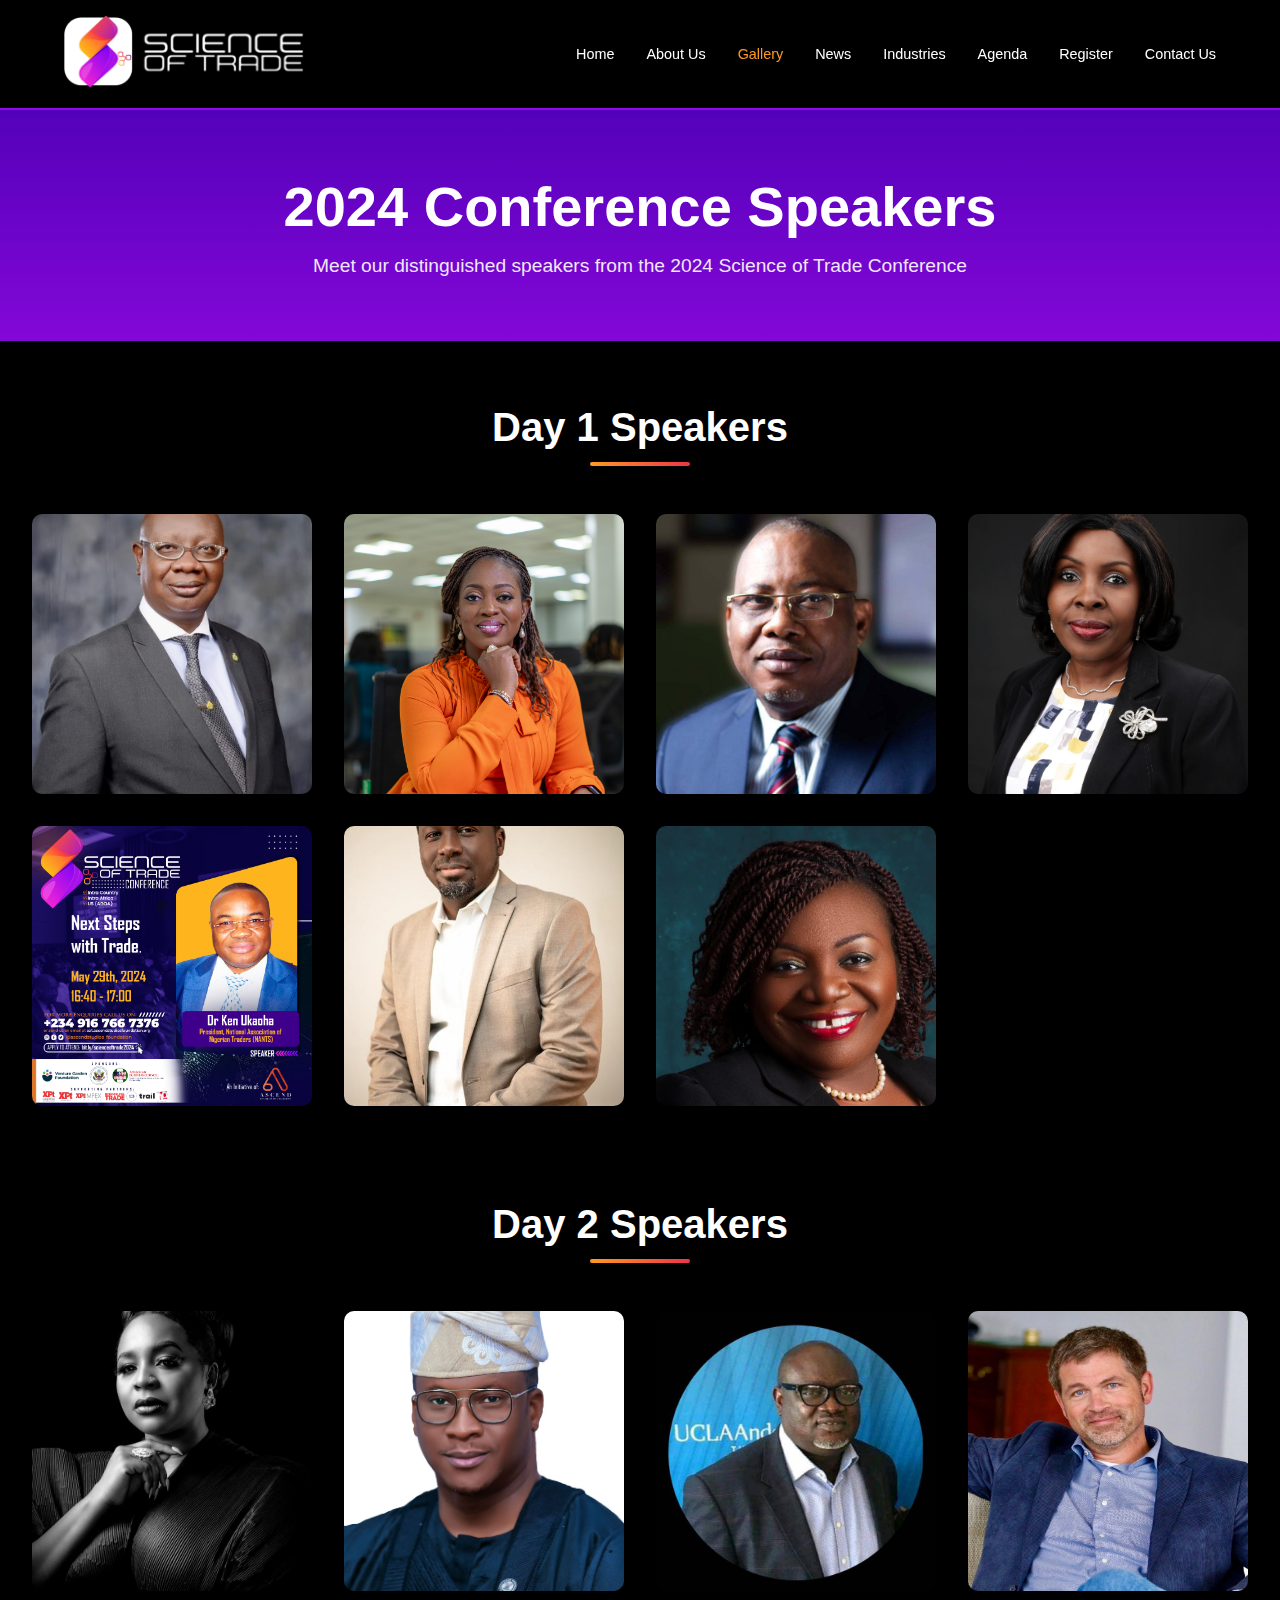
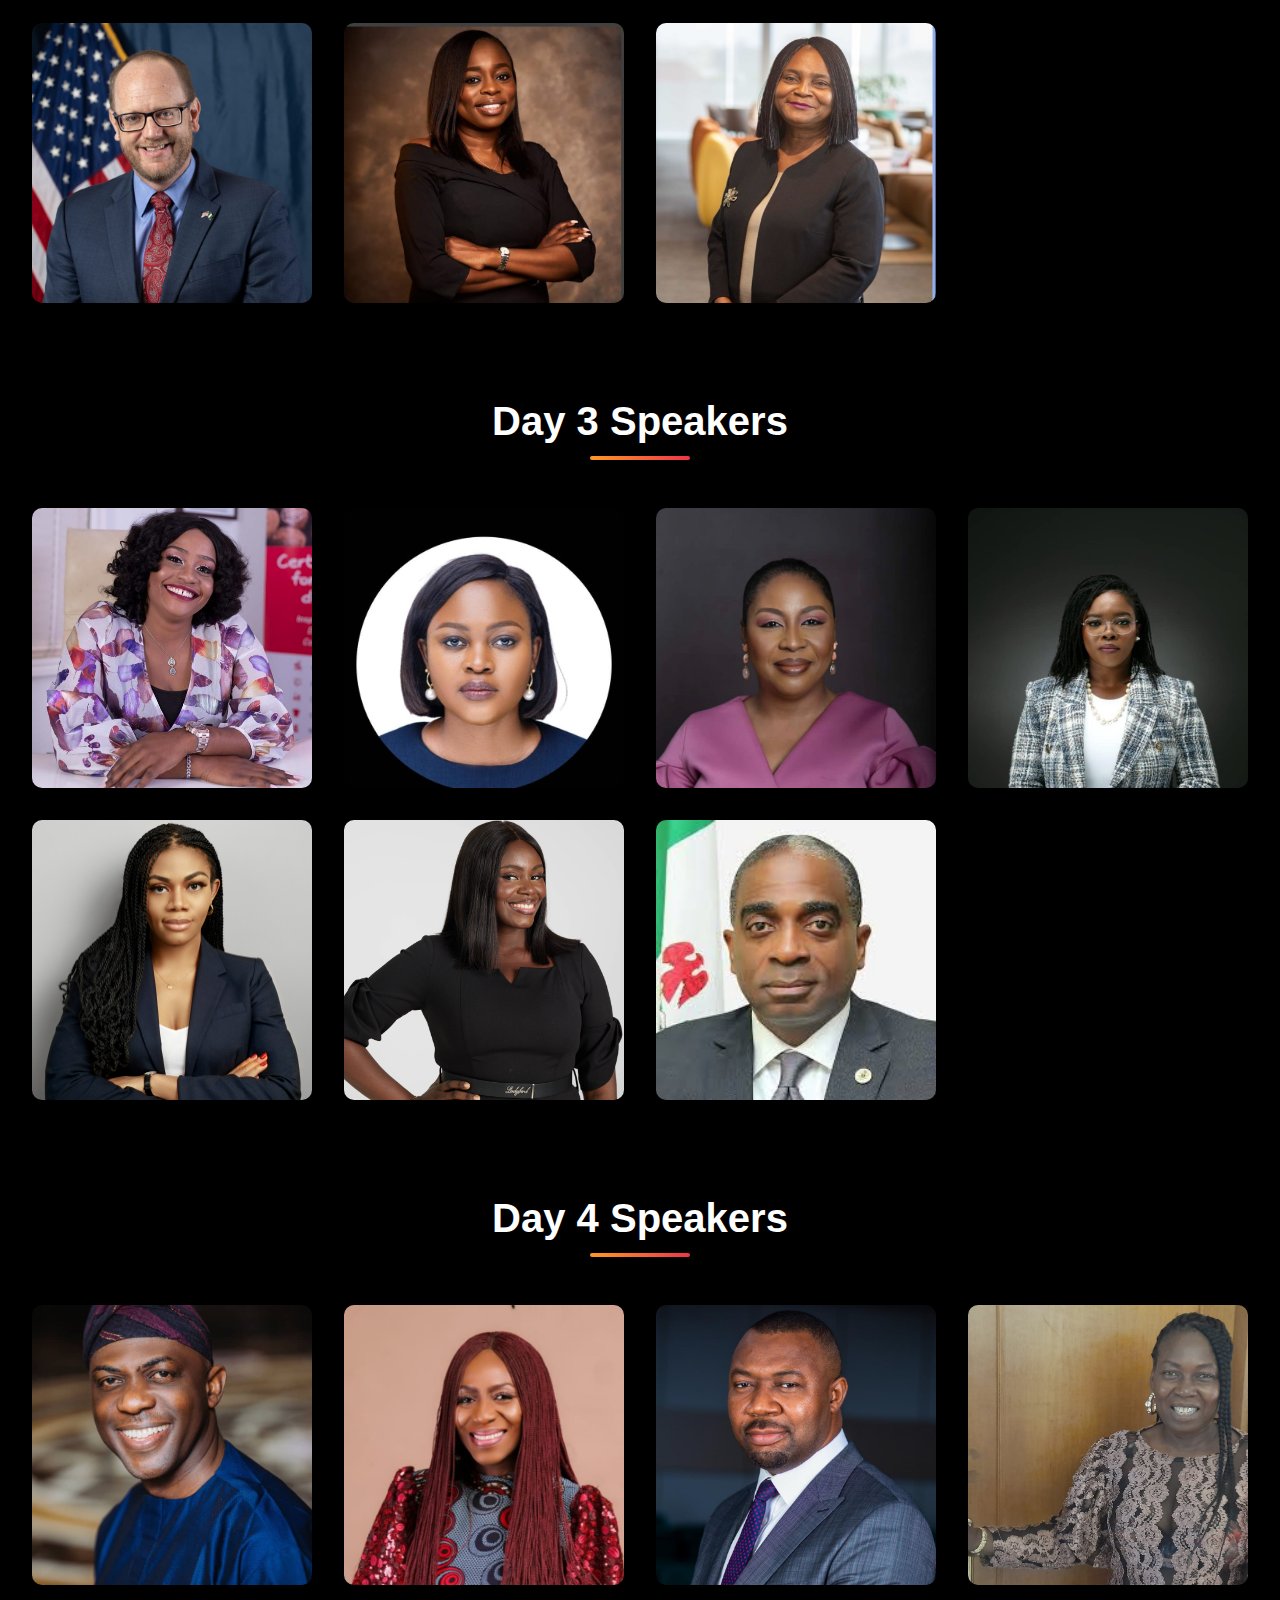
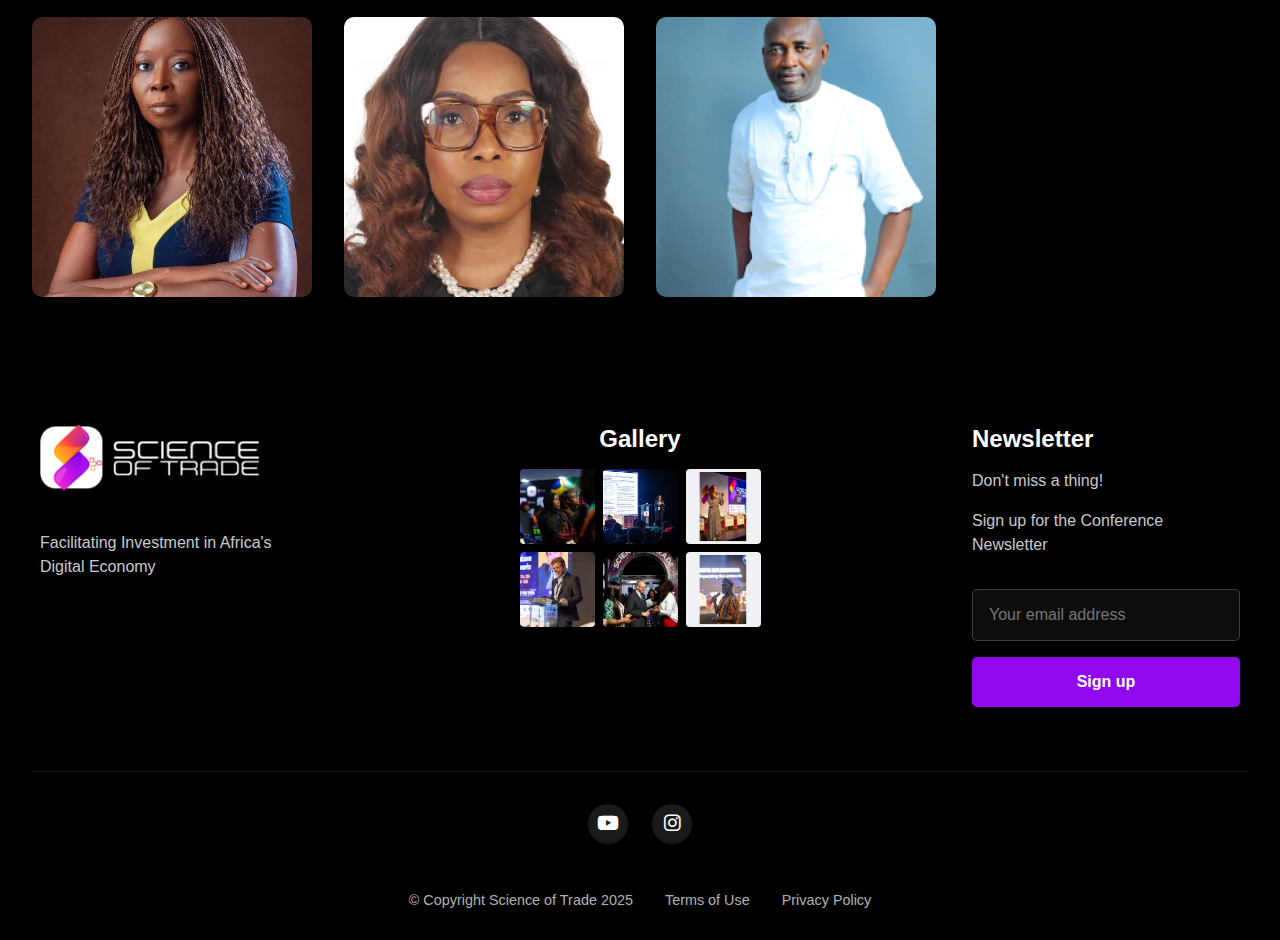
<file: pages/2024-speakers.html>
<!DOCTYPE html>
<html lang="en">
<head>
    <meta charset="UTF-8">
    <meta name="viewport" content="width=device-width, initial-scale=1.0">
    <title>2024 Speakers Gallery - Science of Trade Conference</title>
    <link rel="stylesheet" href="../css/custom-styles.css">
    <!-- Font Awesome -->
    <link rel="stylesheet" href="https://cdnjs.cloudflare.com/ajax/libs/font-awesome/6.5.1/css/all.min.css">
</head>
<body>
    <!-- Navigation Bar -->
    <nav class="navbar">
        <div class="logo">
            <img src="../assets/logo/logo.png" alt="Science of Trade Conference Logo">
        </div>
        <button class="mobile-menu-btn">
            <span></span>
            <span></span>
            <span></span>
        </button>
        <div class="nav-links">
            <a href="../index.html">Home</a>
            <a href="about.html">About Us</a>
            <a href="#" class="active">Gallery</a>
            <a href="#">News</a>
            <a href="#">Industries</a>
            <a href="#">Agenda</a>
            <a href="#">Register</a>
            <a href="#">Contact Us</a>
        </div>
    </nav>

    <!-- Page Header -->
    <section class="page-header">
        <h1>2024 Conference Speakers</h1>
        <p>Meet our distinguished speakers from the 2024 Science of Trade Conference</p>
    </section>

    <!-- Day 1 Speakers -->
    <section class="speakers-gallery">
        <div class="day-section">
            <h2>Day 1 Speakers</h2>
            <div class="gallery-grid">
                <div class="speaker-card">
                    <div class="speaker-image speaker-sola-obadimu">
                    </div>
                    <div class="speaker-info">
                        <h3>Mr Sola Obadimu</h3>
                        <p>DG. NACCIMA</p>
                    </div>
                </div>
                <div class="speaker-card">
                    <div class="speaker-image speaker-abiodun-olubitan">
                    </div>
                    <div class="speaker-info">
                        <h3>Abiodun Olubitan</h3>
                        <p>Group Head- W Initiative, Access Bank Plc</p>
                    </div>
                </div>
                <div class="speaker-card">
                    <div class="speaker-image speaker-kola-awe">
                    </div>
                    <div class="speaker-info">
                        <h3>Barr. Kola Awe</h3>
                        <p>Legal Expert</p>
                    </div>
                </div>
                <div class="speaker-card">
                    <div class="speaker-image speaker-chinyere-almona">
                    </div>
                    <div class="speaker-info">
                        <h3>Dr. Chinyere Almona</h3>
                        <p>Industry Expert</p>
                    </div>
                </div>
                <div class="speaker-card">
                    <div class="speaker-image speaker-ken-ukaoha">
                    </div>
                    <div class="speaker-info">
                        <h3>Dr Ken Ukaoha</h3>
                        <p>Trade Expert</p>
                    </div>
                </div>
                <div class="speaker-card">
                    <div class="speaker-image speaker-emmanuel-tarfa">
                    </div>
                    <div class="speaker-info">
                        <h3>Dr. Emmanuel Tarfa</h3>
                        <p>Co-founder, Enzo Krypton</p>
                    </div>
                </div>
                <div class="speaker-card">
                    <div class="speaker-image speaker-helen-ese">
                    </div>
                    <div class="speaker-info">
                        <h3>Dr. Helen Ese Emore</h3>
                        <p>Managing Director, Scientia Partners Innovation Hub</p>
                    </div>
                </div>
            </div>
        </div>

        <!-- Day 2 Speakers -->
        <div class="day-section">
            <h2>Day 2 Speakers</h2>
            <div class="gallery-grid">
                <div class="speaker-card">
                    <div class="speaker-image speaker-boye-ajayi">
                    </div>
                    <div class="speaker-info">
                        <h3>Dr. Olori Boye Ajayi</h3>
                        <p>President, Borderless Trade Network</p>
                    </div>
                </div>
                <div class="speaker-card">
                    <div class="speaker-image speaker-akinyemi-ajibotafe">
                    </div>
                    <div class="speaker-info">
                        <h3>Hon. Akinyemi Ajibotafe</h3>
                        <p>Commissioner of Wealth Creation and Employment, Lagos state</p>
                    </div>
                </div>
                <div class="speaker-card">
                    <div class="speaker-image speaker-akintunde-folorunso">
                    </div>
                    <div class="speaker-info">
                        <h3>Mr Akintunde Folorunso</h3>
                        <p>Director, South West Nigeria Export Promotion Council</p>
                    </div>
                </div>
                <div class="speaker-card">
                    <div class="speaker-image speaker-michael-ervin">
                    </div>
                    <div class="speaker-info">
                        <h3>Mr. Michael Ervin</h3>
                        <p>Political and Economic Section Chief, U.S. Consulate General Lagos</p>
                    </div>
                </div>
                <div class="speaker-card">
                    <div class="speaker-image speaker-will-stevens">
                    </div>
                    <div class="speaker-info">
                        <h3>Mr. Will Stevens</h3>
                        <p>U.S. Consul General</p>
                    </div>
                </div>
                <div class="speaker-card">
                    <div class="speaker-image speaker-feyisayo-alayande">
                    </div>
                    <div class="speaker-info">
                        <h3>Mrs. Feyisayo Alayande</h3>
                        <p>Acting Executive Secretary, LSETF</p>
                    </div>
                </div>
                <div class="speaker-card">
                    <div class="speaker-image speaker-margaret-olele">
                    </div>
                    <div class="speaker-info">
                        <h3>Mrs. Margaret Olele</h3>
                        <p>CEO American Business Council</p>
                    </div>
                </div>
            </div>
        </div>

        <!-- Day 3 Speakers -->
        <div class="day-section">
            <h2>Day 3 Speakers</h2>
            <div class="gallery-grid">
                <div class="speaker-card">
                    <div class="speaker-image speaker-annabel-kamuche">
                    </div>
                    <div class="speaker-info">
                        <h3>Ms. Annabel Kamuche</h3>
                        <p>MD & CEO, NICERT</p>
                    </div>
                </div>
                <div class="speaker-card">
                    <div class="speaker-image speaker-chinma-george">
                    </div>
                    <div class="speaker-info">
                        <h3>Ms. Chinma George</h3>
                        <p>Head Renewable Energy, FCMB</p>
                    </div>
                </div>
                <div class="speaker-card">
                    <div class="speaker-image speaker-ebi-adeyemi">
                    </div>
                    <div class="speaker-info">
                        <h3>Ms. Ebi Adeyemi</h3>
                        <p>Chief People Officer, Sabi</p>
                    </div>
                </div>
                <div class="speaker-card">
                    <div class="speaker-image speaker-ruth-olusanya">
                    </div>
                    <div class="speaker-info">
                        <h3>Ms. Ruth Abisola Olusanya</h3>
                        <p>Honourable Commissioner, Ministry of Agriculture</p>
                    </div>
                </div>
                <div class="speaker-card">
                    <div class="speaker-image speaker-nneka-chime">
                    </div>
                    <div class="speaker-info">
                        <h3>Nneka Chime</h3>
                        <p>Partner, Cross Boundary</p>
                    </div>
                </div>
                <div class="speaker-card">
                    <div class="speaker-image speaker-olubusola-ogundipe">
                    </div>
                    <div class="speaker-info">
                        <h3>Olubusola Ogundipe</h3>
                        <p>Industry Expert</p>
                    </div>
                </div>
                <div class="speaker-card">
                    <div class="speaker-image speaker-olusegun-awolowo">
                    </div>
                    <div class="speaker-info">
                        <h3>Olusegun Awolowo</h3>
                        <p>Secretary, National Action Committee on AfCTA</p>
                    </div>
                </div>
            </div>
        </div>

        <!-- Day 4 Speakers -->
        <div class="day-section">
            <h2>Day 4 Speakers</h2>
            <div class="gallery-grid">
                <div class="speaker-card">
                    <div class="speaker-image speaker-olusegun-olutayo">
                    </div>
                    <div class="speaker-info">
                        <h3>Olusegun Olutayo</h3>
                        <p>Senior Trade Policy and Law Expert, Nigeria AfCFTA</p>
                    </div>
                </div>
                <div class="speaker-card">
                    <div class="speaker-image speaker-oluyemisi-ogundipe">
                    </div>
                    <div class="speaker-info">
                        <h3>Oluyemisi Ogundipe</h3>
                        <p>Founder, Yours Truly Ventures</p>
                    </div>
                </div>
                <div class="speaker-card">
                    <div class="speaker-image speaker-peter-amadi">
                    </div>
                    <div class="speaker-info">
                        <h3>Peter Amadi</h3>
                        <p>Head of Trade Products, Union Bank</p>
                    </div>
                </div>
                <div class="speaker-card">
                    <div class="speaker-image speaker-adia-apena">
                    </div>
                    <div class="speaker-info">
                        <h3>Alhaja Adia Mohammodu Apena</h3>
                        <p>Industry Expert</p>
                    </div>
                </div>
                <div class="speaker-card">
                    <div class="speaker-image speaker-olubunmi-smith">
                    </div>
                    <div class="speaker-info">
                        <h3>Olubunmi Smith</h3>
                        <p>Head, International Funding and DFI's</p>
                    </div>
                </div>
                <div class="speaker-card">
                    <div class="speaker-image speaker-nnena-jacob">
                    </div>
                    <div class="speaker-info">
                        <h3>Nnena Jacob-Ogogo</h3>
                        <p>Group Head, First City Monument Bank</p>
                    </div>
                </div>
                <div class="speaker-card">
                    <div class="speaker-image speaker-ojei-joseph">
                    </div>
                    <div class="speaker-info">
                        <h3>Ojei Joseph</h3>
                        <p>Founder & CEO, Trade & Export Promotion</p>
                    </div>
                </div>
            </div>
        </div>
    </section>

    <!-- Footer Section -->
    <footer class="footer">
        <div class="footer-content">
            <!-- Logo and Description -->
            <div class="footer-brand">
                <img src="../assets/logo/logo.png" alt="Science of Trade Conference Logo" class="footer-logo">
                <p>Facilitating Investment in Africa's Digital Economy</p>
            </div>

            <!-- Gallery Section -->
            <div class="footer-gallery">
                <h3>Gallery</h3>
                <div class="gallery-grid">
                    <img src="../assets/gallery/Copy of DIB20505.JPG" alt="Conference Event Photo">
                    <img src="../assets/gallery/Copy of IMG_1441.jpg" alt="Conference Event Photo">
                    <img src="../assets/gallery/SOT 3.png" alt="Conference Event Photo">
                    <img src="../assets/gallery/SOT 8.jpg" alt="Conference Event Photo">
                    <img src="../assets/gallery/Copy of DIB20863.JPG" alt="Conference Event Photo">
                    <img src="../assets/gallery/SOT 7.png" alt="Conference Event Photo">
                </div>
            </div>

            <!-- Newsletter Section -->
            <div class="footer-newsletter">
                <h3>Newsletter</h3>
                <p>Don't miss a thing!</p>
                <p>Sign up for the Conference Newsletter</p>
                <form class="newsletter-form">
                    <input type="email" placeholder="Your email address" required>
                    <button type="submit">Sign up</button>
                </form>
            </div>
        </div>

        <!-- Social Links and Copyright -->
        <div class="footer-bottom">
            <div class="social-links">
                <!-- <a href="#" class="social-link facebook">
                    <i class="fab fa-facebook-f"></i> -->
                </a>
                <a href="https://www.youtube.com/AscendStudiosFoundation
                " class="social-link youtube">
                    <i class="fab fa-youtube"></i>
                </a>
                <!-- <a href="#" class="social-link twitter">
                    <i class="fab fa-twitter"></i> -->
                </a>
                <a href="https://www.instagram.com/@scienceoftradeconference/" class="social-link instagram">
                    <i class="fab fa-instagram"></i>
                </a>
                <!-- <a href="#" class="social-link linkedin">
                    <i class="fab fa-linkedin-in"></i>
                </a> -->
            </div>
            <div class="footer-info">
                <div class="copyright">© Copyright Science of Trade 2025</div>
                <!-- <div class="powered-by">
                    Powered by <a href="#" class="trail-link">Trail</a>
                </div> -->
                <div class="footer-links">
                    <a href="https://gtaconference.com/terms-of-use-privacy-policy/">Terms of Use</a>
                    <a href="https://gtaconference.com/privacy-policy-2/">Privacy Policy</a>
                </div>
            </div>
        </div>
    </footer>

    <script src="../js/custom-js.js"></script>
</body>
</html>
</file>
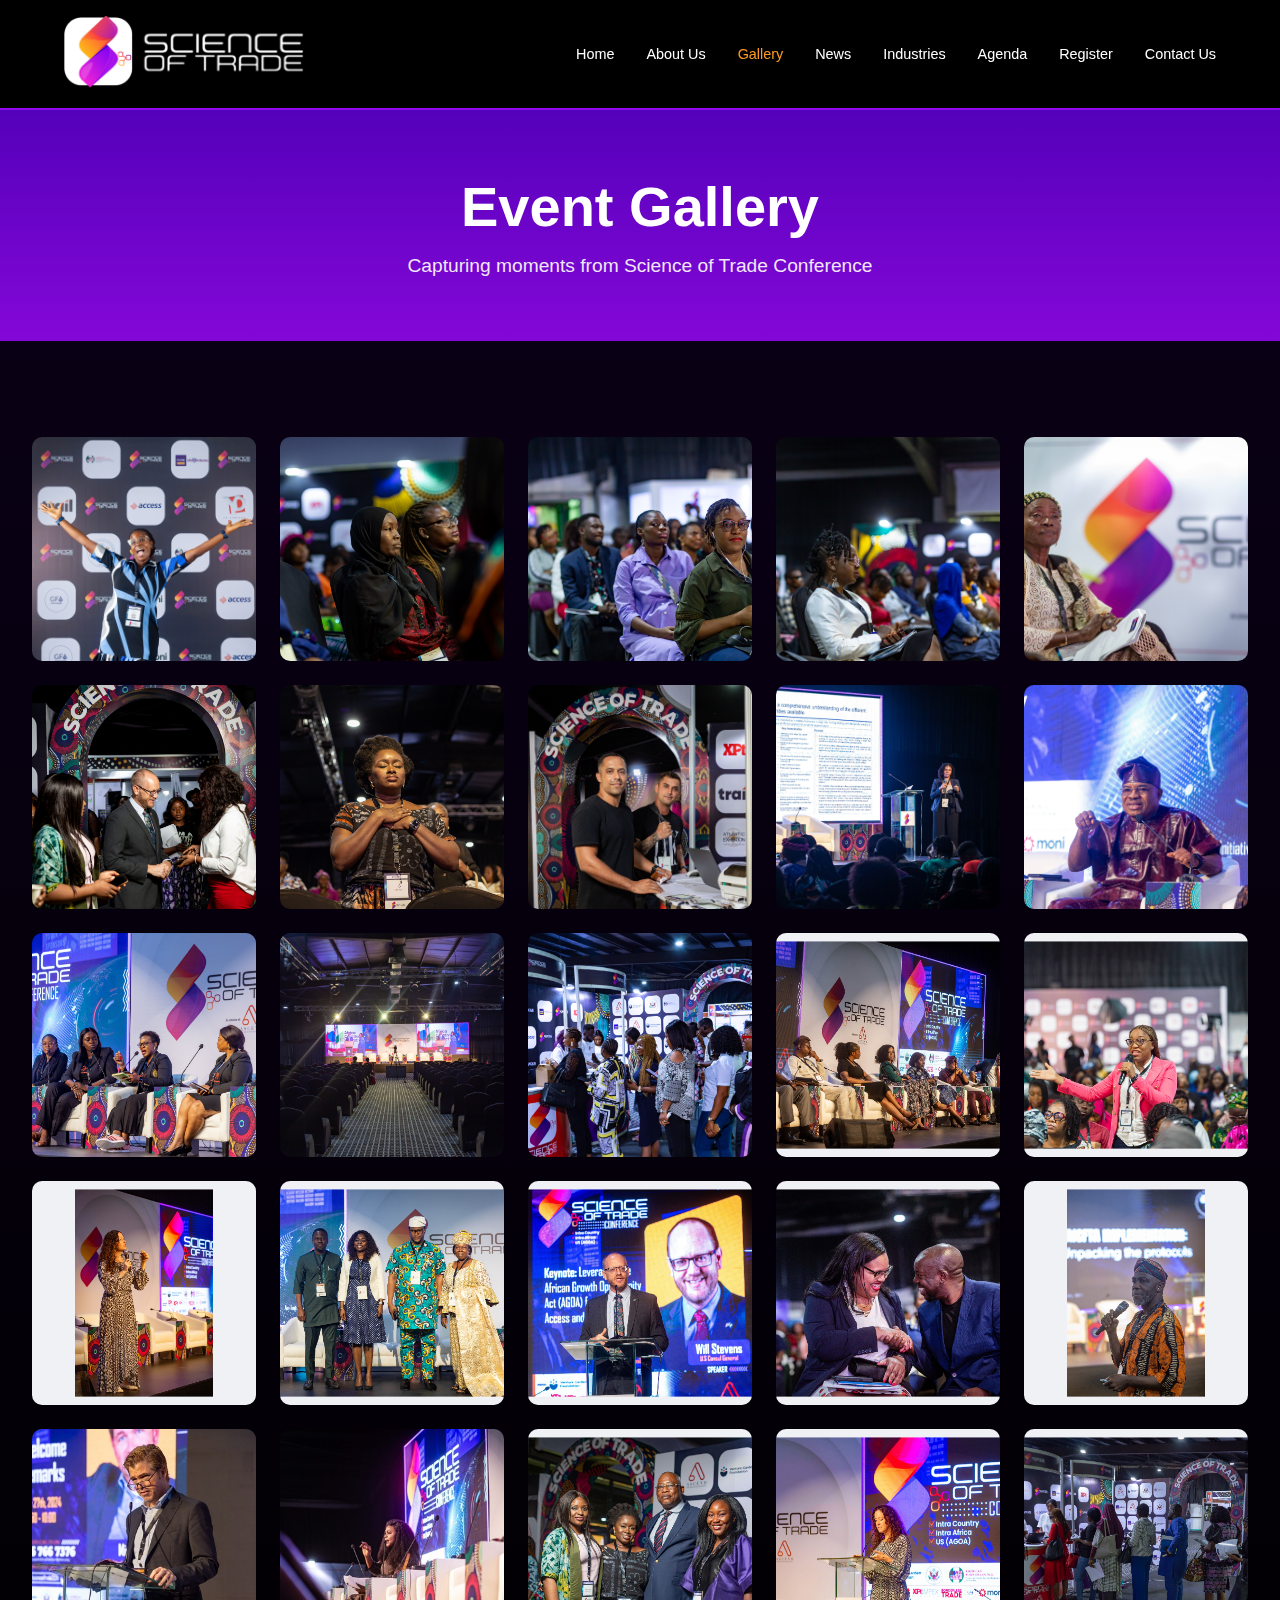
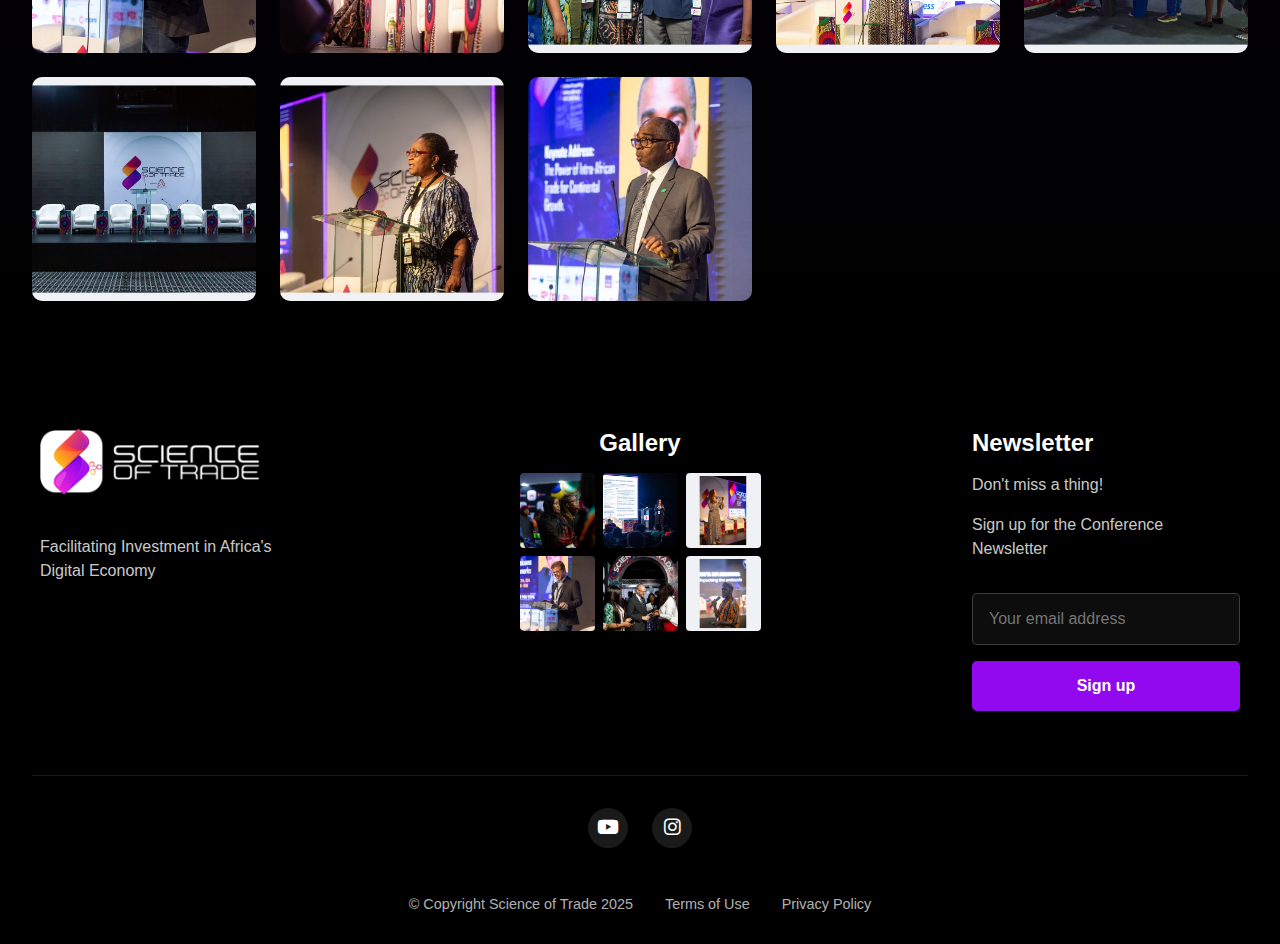
<file: pages/gallery.html>
<!DOCTYPE html>
<html lang="en">
<head>
    <meta charset="UTF-8">
    <meta name="viewport" content="width=device-width, initial-scale=1.0">
    <title>Gallery - Science of Trade Conference 2025</title>
    <link rel="stylesheet" href="../css/custom-styles.css">
    <!-- Font Awesome -->
    <link rel="stylesheet" href="https://cdnjs.cloudflare.com/ajax/libs/font-awesome/6.5.1/css/all.min.css">
</head>
<body>
    <!-- Navigation Bar -->
    <nav class="navbar">
        <div class="logo">
            <img src="../assets/logo/logo.png" alt="Science of Trade Conference Logo">
        </div>
        <button class="mobile-menu-btn">
            <span></span>
            <span></span>
            <span></span>
        </button>
        <div class="nav-links">
            <a href="../index.html">Home</a>
            <a href="about.html">About Us</a>
            <a href="#" class="active">Gallery</a>
            <a href="#">News</a>
            <a href="#">Industries</a>
            <a href="#">Agenda</a>
            <a href="#">Register</a>
            <a href="#">Contact Us</a>
        </div>
    </nav>

    <!-- Page Header -->
    <section class="page-header">
        <h1>Event Gallery</h1>
        <p>Capturing moments from Science of Trade Conference</p>
    </section>

    <!-- Gallery Section -->
    <section class="event-gallery">
        <div class="gallery-container">
            <div class="gallery-grid">
                <!-- Conference Photos -->
                <div class="gallery-item">
                    <img src="../assets/gallery/Copy of 5H8A9984.JPG" alt="Conference Event">
                    <div class="gallery-overlay"></div>
                </div>
                <div class="gallery-item">
                    <img src="../assets/gallery/Copy of DIB20505.JPG" alt="Conference Event">
                    <div class="gallery-overlay"></div>
                </div>
                <div class="gallery-item">
                    <img src="../assets/gallery/Copy of DIB20513.JPG" alt="Conference Event">
                    <div class="gallery-overlay"></div>
                </div>
                <div class="gallery-item">
                    <img src="../assets/gallery/Copy of DIB20516.JPG" alt="Conference Event">
                    <div class="gallery-overlay"></div>
                </div>
                <div class="gallery-item">
                    <img src="../assets/gallery/Copy of DIB20542.JPG" alt="Conference Event">
                    <div class="gallery-overlay"></div>
                </div>

                <div class="gallery-item">
                    <img src="../assets/gallery/Copy of DIB20863.JPG" alt="Conference Event">
                    <div class="gallery-overlay"></div>
                </div>
                <div class="gallery-item">
                    <img src="../assets/gallery/Copy of DIB21026.JPG" alt="Conference Event">
                    <div class="gallery-overlay"></div>
                </div>
                <div class="gallery-item">
                    <img src="../assets/gallery/Copy of IMG_1159-2.JPG" alt="Conference Event">
                    <div class="gallery-overlay"></div>
                </div>
                <div class="gallery-item">
                    <img src="../assets/gallery/Copy of IMG_1441.jpg" alt="Conference Event">
                    <div class="gallery-overlay"></div>
                </div>
                <div class="gallery-item">
                    <img src="../assets/gallery/Copy of IMG_1494.jpg" alt="Conference Event">
                    <div class="gallery-overlay"></div>
                </div>

                <div class="gallery-item">
                    <img src="../assets/gallery/Copy of IMG_2283.JPG" alt="Conference Event">
                    <div class="gallery-overlay"></div>
                </div>
                <div class="gallery-item">
                    <img src="../assets/gallery/Copy of IMG_9078.jpg" alt="Conference Event">
                    <div class="gallery-overlay"></div>
                </div>
                <div class="gallery-item">
                    <img src="../assets/gallery/Copy of IMG_9207.jpg" alt="Conference Event">
                    <div class="gallery-overlay"></div>
                </div>
                <div class="gallery-item">
                    <img src="../assets/gallery/SOT 1.png" alt="Conference Event">
                    <div class="gallery-overlay"></div>
                </div>
                <div class="gallery-item">
                    <img src="../assets/gallery/SOT 2.png" alt="Conference Event">
                    <div class="gallery-overlay"></div>
                </div>

                <div class="gallery-item">
                    <img src="../assets/gallery/SOT 3.png" alt="Conference Event">
                    <div class="gallery-overlay"></div>
                </div>
                <div class="gallery-item">
                    <img src="../assets/gallery/SOT 4.png" alt="Conference Event">
                    <div class="gallery-overlay"></div>
                </div>
                <div class="gallery-item">
                    <img src="../assets/gallery/SOT 5.png" alt="Conference Event">
                    <div class="gallery-overlay"></div>
                </div>
                <div class="gallery-item">
                    <img src="../assets/gallery/SOT 6.png" alt="Conference Event">
                    <div class="gallery-overlay"></div>
                </div>
                <div class="gallery-item">
                    <img src="../assets/gallery/SOT 7.png" alt="Conference Event">
                    <div class="gallery-overlay"></div>
                </div>

                <div class="gallery-item">
                    <img src="../assets/gallery/SOT 8.jpg" alt="Conference Event">
                    <div class="gallery-overlay"></div>
                </div>
                <div class="gallery-item">
                    <img src="../assets/gallery/SOT 9.jpg" alt="Conference Event">
                    <div class="gallery-overlay"></div>
                </div>
                <div class="gallery-item">
                    <img src="../assets/gallery/SOT.png" alt="Conference Event">
                    <div class="gallery-overlay"></div>
                </div>
                <div class="gallery-item">
                    <img src="../assets/gallery/SOT3.png" alt="Conference Event">
                    <div class="gallery-overlay"></div>
                </div>
                <div class="gallery-item">
                    <img src="../assets/gallery/SOT6.png" alt="Conference Event">
                    <div class="gallery-overlay"></div>
                </div>

                <div class="gallery-item">
                    <img src="../assets/gallery/SOTC.png" alt="Conference Event">
                    <div class="gallery-overlay"></div>
                </div>
                <div class="gallery-item">
                    <img src="../assets/gallery/ABC.png" alt="Conference Event">
                    <div class="gallery-overlay"></div>
                </div>
                <div class="gallery-item">
                    <img src="../assets/gallery/KEA.jpg" alt="Conference Event">
                    <div class="gallery-overlay"></div>
                </div>
            </div>
        </div>
    </section>

    <!-- Footer Section -->
    <footer class="footer">
        <div class="footer-content">
            <!-- Logo and Description -->
            <div class="footer-brand">
                <img src="../assets/logo/logo.png" alt="Science of Trade Conference Logo" class="footer-logo">
                <p>Facilitating Investment in Africa's Digital Economy</p>
            </div>

            <!-- Gallery Section -->
            <div class="footer-gallery">
                <h3>Gallery</h3>
                <div class="gallery-grid">
                    <img src="../assets/gallery/Copy of DIB20505.JPG" alt="Conference Event Photo">
                    <img src="../assets/gallery/Copy of IMG_1441.jpg" alt="Conference Event Photo">
                    <img src="../assets/gallery/SOT 3.png" alt="Conference Event Photo">
                    <img src="../assets/gallery/SOT 8.jpg" alt="Conference Event Photo">
                    <img src="../assets/gallery/Copy of DIB20863.JPG" alt="Conference Event Photo">
                    <img src="../assets/gallery/SOT 7.png" alt="Conference Event Photo">
                </div>
            </div>

            <!-- Newsletter Section -->
            <div class="footer-newsletter">
                <h3>Newsletter</h3>
                <p>Don't miss a thing!</p>
                <p>Sign up for the Conference Newsletter</p>
                <form class="newsletter-form">
                    <input type="email" placeholder="Your email address" required>
                    <button type="submit">Sign up</button>
                </form>
            </div>
        </div>

        <!-- Social Links and Copyright -->
        <div class="footer-bottom">
            <div class="social-links">
                <!-- <a href="#" class="social-link facebook">
                    <i class="fab fa-facebook-f"></i> -->
                </a>
                <a href="https://www.youtube.com/AscendStudiosFoundation
                " class="social-link youtube">
                    <i class="fab fa-youtube"></i>
                </a>
                <!-- <a href="#" class="social-link twitter">
                    <i class="fab fa-twitter"></i> -->
                </a>
                <a href="https://www.instagram.com/@scienceoftradeconference/" class="social-link instagram">
                    <i class="fab fa-instagram"></i>
                </a>
                <!-- <a href="#" class="social-link linkedin">
                    <i class="fab fa-linkedin-in"></i>
                </a> -->
            </div>
            <div class="footer-info">
                <div class="copyright">© Copyright Science of Trade 2025</div>
                <!-- <div class="powered-by">
                    Powered by <a href="#" class="trail-link">Trail</a>
                </div> -->
                <div class="footer-links">
                    <a href="https://gtaconference.com/terms-of-use-privacy-policy/">Terms of Use</a>
                    <a href="https://gtaconference.com/privacy-policy-2/">Privacy Policy</a>
                </div>
            </div>
        </div>
    </footer>

    <script src="../js/custom-js.js"></script>
</body>
</html>
</file>
<file: css/custom-styles.css>
/* Reset and Global Styles */
:root {
    --primary-red: #ee344a;
    --primary-orange: #fe9a23;
    --primary-purple: #ba24a5;
    --primary-violet: #9208ef;
    --primary-indigo: #5d01ce;
}

* {
    margin: 0;
    padding: 0;
    box-sizing: border-box;
    font-family: Arial, sans-serif;
}

body {
    background-color: #000;
    color: #fff;
}

/* Navigation Bar Styles */
.navbar {
    display: flex;
    justify-content: space-between;
    align-items: center;
    padding: 1rem 4rem;
    background-color: rgba(0, 0, 0, 0.95);
    position: sticky;
    width: 100%;
    top: 0;
    z-index: 1000;
    border-bottom: 2px solid var(--primary-violet);
    backdrop-filter: blur(8px);
    -webkit-backdrop-filter: blur(8px);
    transition: all 0.3s ease;
}

.navbar.scrolled {
    padding: 0.8rem 4rem;
    background-color: rgba(0, 0, 0, 0.98);
    box-shadow: 0 2px 10px rgba(146, 8, 239, 0.15);
}

.logo img {
    max-width: 280px;
    height: auto;
    transition: all 0.3s ease;
}

/* Responsive logo sizes */
@media screen and (max-width: 1400px) {
    .logo img {
        max-width: 240px;
    }
}

@media screen and (max-width: 1200px) {
    .logo img {
        max-width: 200px;
    }
}

@media screen and (max-width: 992px) {
    .logo img {
        max-width: 180px;
    }
}

@media screen and (max-width: 768px) {
    .logo img {
        max-width: 160px;
    }
}

@media screen and (max-width: 576px) {
    .logo img {
        max-width: 140px;
    }
}

.nav-links {
    display: flex;
    gap: 2rem;
    align-items: center;
}

.nav-links a {
    color: #fff;
    text-decoration: none;
    font-size: 0.9rem;
    transition: color 0.3s ease;
}

.nav-links a:hover,
.nav-links a.active {
    color: var(--primary-orange);
}

/* Mobile Menu Button */
.mobile-menu-btn {
    display: none;
    flex-direction: column;
    justify-content: space-between;
    width: 30px;
    height: 21px;
    background: transparent;
    border: none;
    cursor: pointer;
    padding: 0;
    z-index: 1001;
    margin-left: auto;
}

.mobile-menu-btn span {
    width: 100%;
    height: 3px;
    background-color: #fff;
    border-radius: 3px;
    transition: all 0.3s ease;
}

/* Responsive Navigation */
@media (max-width: 992px) {
    .navbar {
        padding: 1rem 2rem;
    }

    .mobile-menu-btn {
        display: flex;
    }

    .nav-links {
        display: none;
        position: fixed;
        top: 0;
        right: -100%;
        width: 300px;
        height: 100vh;
        background-color: rgba(0, 0, 0, 0.98);
        flex-direction: column;
        justify-content: flex-start;
        padding: 80px 2rem 2rem;
        gap: 1.5rem;
        transition: right 0.3s ease;
        overflow-y: auto;
        z-index: 1000;
    }

    .nav-links.active {
        display: flex;
        right: 0;
    }

    .dropdown {
        width: 100%;
    }

    .dropdown-content {
        position: static;
        background-color: transparent;
        box-shadow: none;
        border: none;
        border-left: 2px solid var(--primary-violet);
        display: none;
        padding-left: 1rem;
        width: 100%;
    }

    .dropdown.active .dropdown-content {
        display: block;
    }

    .dropdown-content a {
        padding: 0.8rem 1rem;
        width: 100%;
    }

    /* Hamburger Menu Animation */
    .mobile-menu-btn.active span:nth-child(1) {
        transform: translateY(9px) rotate(45deg);
    }

    .mobile-menu-btn.active span:nth-child(2) {
        opacity: 0;
    }

    .mobile-menu-btn.active span:nth-child(3) {
        transform: translateY(-9px) rotate(-45deg);
    }
}

@media (max-width: 576px) {
    .navbar {
        padding: 0.8rem 1rem;
    }

    .navbar.scrolled {
        padding: 0.6rem 1rem;
    }

    .logo img {
        height: 35px;
    }

    .nav-links {
        width: 100%;
        padding: 80px 1.5rem 2rem;
    }

    .mobile-menu-btn {
        width: 25px;
        height: 18px;
    }

    .mobile-menu-btn span {
        height: 2px;
    }

    .mobile-menu-btn.active span:nth-child(1) {
        transform: translateY(8px) rotate(45deg);
    }

    .mobile-menu-btn.active span:nth-child(3) {
        transform: translateY(-8px) rotate(-45deg);
    }
}

/* Dropdown Styles */
.dropdown {
    position: relative;
    display: inline-block;
}

.dropdown-content {
    display: none;
    position: absolute;
    background-color: rgba(0, 0, 0, 0.95);
    min-width: 200px;
    box-shadow: 0 8px 16px rgba(146, 8, 239, 0.2);
    z-index: 1;
    border: 1px solid var(--primary-violet);
    border-radius: 4px;
    top: 100%;
    left: 0;
}

.dropdown:hover .dropdown-content {
    display: block;
}

.dropdown-content a {
    color: #fff;
    padding: 12px 16px;
    text-decoration: none;
    display: block;
    font-size: 0.9rem;
    transition: all 0.3s ease;
}

.dropdown-content a:hover {
    background-color: rgba(146, 8, 239, 0.1);
    color: var(--primary-orange);
}

/* Responsive Navigation */
@media (max-width: 1200px) {
    .navbar {
        padding: 1rem 2rem;
    }

    .navbar.scrolled {
        padding: 0.8rem 2rem;
    }

    .nav-links {
        gap: 1.5rem;
    }
}

@media (max-width: 992px) {
    .mobile-menu-btn {
        display: flex;
    }

    .nav-links {
        display: none;
        position: fixed;
        top: 0;
        right: -100%;
        width: 300px;
        height: 100vh;
        background-color: rgba(0, 0, 0, 0.98);
        flex-direction: column;
        justify-content: flex-start;
        padding: 80px 2rem 2rem;
        gap: 1.5rem;
        transition: right 0.3s ease;
        overflow-y: auto;
    }

    .nav-links.active {
        display: flex;
        right: 0;
    }

    .dropdown {
        width: 100%;
    }

    .dropdown-content {
        position: static;
        background-color: transparent;
        box-shadow: none;
        border: none;
        border-left: 2px solid var(--primary-violet);
        display: none;
        padding-left: 1rem;
    }

    .dropdown.active .dropdown-content {
        display: block;
    }

    .dropdown-content a {
        padding: 0.8rem 1rem;
    }

    .nav-links a,
    .dropdown .dropbtn {
        font-size: 1rem;
        width: 100%;
        padding: 0.5rem 0;
    }
}

@media (max-width: 576px) {
    .navbar {
        padding: 0.8rem 1rem;
    }

    .navbar.scrolled {
        padding: 0.6rem 1rem;
    }

    .logo img {
        height: 35px;
    }

    .nav-links {
        width: 100%;
        padding: 80px 1.5rem 2rem;
    }
}

/* Hero Section Styles */
.hero {
    min-height: 100vh;
    padding: 120px 2rem 80px;
    position: relative;
    overflow: hidden;
}

.video-background {
    position: absolute;
    top: 0;
    left: 0;
    width: 100%;
    height: 100%;
    z-index: 0;
}

.video-background video {
    width: 100%;
    height: 100%;
    object-fit: cover;
    position: absolute;
    top: 0;
    left: 0;
}

.video-overlay {
    position: absolute;
    top: 0;
    left: 0;
    width: 100%;
    height: 100%;
    background: linear-gradient(rgba(93, 1, 206, 0.85), rgba(146, 8, 239, 0.85));
}

.hero-content {
    position: relative;
    z-index: 1;
    display: flex;
    gap: 4rem;
    max-width: 1400px;
    margin: 0 auto;
    padding: 2rem;
    width: 100%;
    align-items: center;
    justify-content: center;
}

.conference-info {
    flex: 1;
    display: flex;
    flex-direction: column;
    align-items: center;
    justify-content: center;
}

.conference-logo {
    width: 100%;
    height: auto;
    max-height: 500px;
    object-fit: contain;
    margin: 0;
    border-radius: 20px;
    box-shadow: 0 10px 30px rgba(0, 0, 0, 0.3);
}

.hero-text {
    flex: 1;
    text-align: left;
    padding-left: 2rem;
    border-left: 4px solid var(--primary-orange);
}

.hero-text h1 {
    font-size: 4rem;
    margin-bottom: 1.5rem;
    color: #fff;
    text-shadow: 2px 2px 4px rgba(93, 1, 206, 0.5);
    line-height: 1.2;
}

.hero-text h2 {
    font-size: 2.5rem;
    color: var(--primary-orange);
    margin-bottom: 1.5rem;
    line-height: 1.3;
}

.venue-info {
    font-size: 1.3rem;
    margin: 2rem 0;
    color: rgba(255, 255, 255, 0.9);
}

/* Responsive styles for hero section */
@media (max-width: 1400px) {
    .conference-logo {
        max-height: 450px;
    }

    .hero-text h1 {
        font-size: 3.5rem;
    }

    .hero-text h2 {
        font-size: 2.2rem;
    }
}

@media (max-width: 1200px) {
    .hero-content {
        gap: 3rem;
    }

    .conference-logo {
        max-height: 400px;
    }

    .hero-text h1 {
        font-size: 3rem;
    }

    .hero-text h2 {
        font-size: 2rem;
    }
}

@media (max-width: 992px) {
    .hero-content {
        flex-direction: column;
        text-align: center;
        gap: 2rem;
        padding: 1rem;
    }

    .conference-info {
        width: 100%;
        max-width: 500px;
    }

    .conference-logo {
        max-height: 350px;
        width: 100%;
    }

    .hero-text {
        text-align: center;
        padding-left: 0;
        border-left: none;
        border-top: 4px solid var(--primary-orange);
        padding-top: 2rem;
        width: 100%;
    }

    .hero-text h1 {
        font-size: 2.8rem;
    }

    .hero-text h2 {
        font-size: 1.8rem;
    }
}

@media (max-width: 768px) {
    .hero {
        padding: 100px 1rem 60px;
    }

    .conference-logo {
        max-height: 300px;
    }

    .hero-text h1 {
        font-size: 2.4rem;
    }

    .hero-text h2 {
        font-size: 1.6rem;
    }

    .venue-info {
        font-size: 1.1rem;
    }
}

@media (max-width: 576px) {
    .hero {
        padding: 80px 1rem 40px;
    }

    .hero-content {
        padding: 0.5rem;
    }

    .conference-logo {
        max-height: 250px;
    }

    .hero-text h1 {
        font-size: 2rem;
    }

    .hero-text h2 {
        font-size: 1.4rem;
    }

    .venue-info {
        font-size: 1rem;
    }
}

@media (max-width: 400px) {
    .conference-logo {
        max-height: 200px;
    }

    .hero-text h1 {
        font-size: 1.8rem;
    }

    .hero-text h2 {
        font-size: 1.2rem;
    }
}

/* CTA Buttons */
.cta-buttons {
    display: flex;
    gap: 1.5rem;
    margin-top: 2rem;
    align-items: center;
    justify-content: flex-start;
}

.register-btn,
.watch-btn {
    display: inline-flex;
    align-items: center;
    justify-content: center;
    gap: 0.8rem;
    padding: 1rem 2rem;
    font-size: 1rem;
    cursor: pointer;
    border-radius: 5px;
    transition: all 0.3s ease;
    text-transform: uppercase;
    font-weight: bold;
    letter-spacing: 1px;
    min-width: 200px;
    white-space: nowrap;
}

.register-btn {
    background: linear-gradient(45deg, var(--primary-red), var(--primary-purple));
    color: #fff;
    border: none;
}

.watch-btn {
    background-color: transparent;
    color: #fff;
    border: 2px solid var(--primary-orange);
}

.register-btn i,
.watch-btn i {
    font-size: 1.1rem;
    transition: transform 0.3s ease;
}

.register-btn:hover,
.watch-btn:hover {
    transform: translateY(-2px);
}

.register-btn:hover {
    background: linear-gradient(45deg, var(--primary-purple), var(--primary-red));
    box-shadow: 0 4px 15px rgba(238, 52, 74, 0.3);
}

.watch-btn:hover {
    background-color: var(--primary-orange);
    color: #000;
}

.register-btn:hover i,
.watch-btn:hover i {
    transform: scale(1.1);
}

/* Responsive styles for buttons */
@media (max-width: 768px) {
    .cta-buttons {
        gap: 1rem;
    }

    .register-btn,
    .watch-btn {
        padding: 0.8rem 1.5rem;
        font-size: 0.9rem;
        min-width: 180px;
    }

    .register-btn i,
    .watch-btn i {
        font-size: 1rem;
    }
}

@media (max-width: 576px) {
    .cta-buttons {
        flex-direction: column;
        width: 100%;
        gap: 1rem;
    }

    .register-btn,
    .watch-btn {
        width: 100%;
        min-width: unset;
    }
}

/* Countdown Styles */
.countdown {
    display: grid;
    grid-template-columns: repeat(4, 1fr);
    gap: 1rem;
    margin-top: 3rem;
    width: 100%;
}

.countdown-item {
    text-align: center;
    background: rgba(0, 0, 0, 0.5);
    padding: 1.2rem 0.5rem;
    border-radius: 10px;
    border: 1px solid var(--primary-violet);
    transition: transform 0.3s ease;
}

.countdown-item:hover {
    transform: translateY(-3px);
    background: rgba(93, 1, 206, 0.2);
}

.countdown-item span {
    font-size: 2.5rem;
    font-weight: bold;
    background: linear-gradient(45deg, var(--primary-orange), var(--primary-red));
    -webkit-background-clip: text;
    -webkit-text-fill-color: transparent;
    background-clip: text;
    display: block;
    margin-bottom: 0.3rem;
}

.countdown-item p {
    font-size: 0.9rem;
    color: #fff;
    text-transform: uppercase;
    letter-spacing: 1px;
}

/* Update responsive styles for countdown */
@media (max-width: 768px) {
    .countdown {
        grid-template-columns: repeat(2, 1fr);
        gap: 1rem;
    }

    .countdown-item {
        padding: 1rem 0.5rem;
    }

    .countdown-item span {
        font-size: 2rem;
    }

    .countdown-item p {
        font-size: 0.8rem;
    }
}

@media (max-width: 480px) {
    .countdown {
        grid-template-columns: repeat(2, 1fr);
        gap: 0.8rem;
    }

    .countdown-item span {
        font-size: 1.8rem;
    }
}

/* Features Section Styles */
.features {
    padding: 0rem 0;
}

.features-grid {
    display: grid;
    grid-template-columns: repeat(3, 1fr);
    gap: 0;
    max-width: 1400px;
    margin: 0 0;
}

.feature-item {
    padding: 2rem;
    border-radius: 15px;
    color: #fff;
    position: relative;
    overflow: hidden;
    z-index: 1;
    display: flex;
    flex-direction: column;
    min-height: 400px;
    /* Ensure consistent height */
}

.feature-item .content {
    flex: 1;
    display: flex;
    flex-direction: column;
    position: relative;
    z-index: 2;
}

.feature-item::before {
    content: '';
    position: absolute;
    top: 0;
    left: 0;
    right: 0;
    bottom: 0;
    z-index: -1;
    background-size: cover;
    background-position: center;
    background-repeat: no-repeat;
    transition: transform 0.3s ease;
}

.feature-item::after {
    content: '';
    position: absolute;
    top: 0;
    left: 0;
    right: 0;
    bottom: 0;
    z-index: -1;
    opacity: 0.85;
    transition: opacity 0.3s ease;
}

.feature-item:hover::before {
    transform: scale(1.1);
}

.feature-item:hover::after {
    opacity: 0.95;
}

.feature-item.blue::before {
    background-image: url('../assets/features/get-started.jpg');
}

.feature-item.blue::after {
    background: linear-gradient(45deg, rgba(0, 82, 212, 0.95), rgba(0, 82, 212, 0.8));
}

.feature-item.orange::before {
    background-image: url('../assets/features/exhibit.jpg');
}

.feature-item.orange::after {
    background: linear-gradient(45deg, rgba(255, 136, 0, 0.95), rgba(255, 136, 0, 0.8));
}

.feature-item.red::before {
    background-image: url('../assets/features/register-exhibit.jpg');
}

.feature-item.red::after {
    background: linear-gradient(45deg, rgba(220, 38, 38, 0.95), rgba(220, 38, 38, 0.8));
}

.feature-item h3 {
    font-size: 1.5rem;
    font-weight: 500;
    margin-bottom: 1rem;
    line-height: 1.2;
}

.feature-item h4 {
    font-size: 1.2rem;
    font-weight: 500;
    margin: 0.5rem 0;
}

.feature-item p {
    margin-bottom: 1rem;
    line-height: 1.4;
}

/* Maintain button styling */
.feature-item button {
    margin-top: auto;
    align-self: flex-start;
    padding: 0.75rem 1.5rem;
    border: 2px solid #fff;
    border-radius: 4px;
    font-weight: 500;
    cursor: pointer;
    display: flex;
    align-items: center;
    gap: 0.5rem;
    transition: all 0.3s ease;
    background: transparent;
    color: #fff;
    position: relative;
    z-index: 2;
}

.feature-item button:hover {
    background: rgba(255, 255, 255, 0.1);
    transform: translateY(-2px);
}

.feature-item button .arrow {
    transition: transform 0.3s ease;
}

.feature-item button:hover .arrow {
    transform: translateX(5px);
}

/* Feature Item Colors */
.feature-item.blue {
    background-color: #0088cc;
}

.feature-item.orange {
    background-color: var(--primary-orange);
}

.feature-item.red {
    background-color: var(--primary-red);
}

/* Responsive Design for Features Section */
@media (max-width: 1200px) {
    .features {
        padding: 3rem 1.5rem;
    }

    .features-grid {
        gap: 1.5rem;
    }

    .feature-item {
        padding: 2.5rem 1.5rem;
        min-height: 280px;
    }

    .feature-item h3 {
        font-size: 1.6rem;
    }

    .feature-item p {
        font-size: 1rem;
    }
}

@media (max-width: 992px) {
    .features-grid {
        grid-template-columns: repeat(2, 1fr);
        gap: 1.5rem;
    }

    .feature-item {
        min-height: 250px;
    }
}

@media (max-width: 768px) {
    .features {
        padding: 2.5rem 1rem;
    }

    .feature-item {
        padding: 2rem 1.5rem;
    }

    .feature-item h3 {
        font-size: 1.4rem;
        margin-bottom: 1rem;
    }

    .feature-item button {
        padding: 0.7rem 1.2rem;
        font-size: 0.9rem;
    }
}

@media (max-width: 576px) {
    .features-grid {
        grid-template-columns: 1fr;
        gap: 1rem;
    }

    .feature-item {
        min-height: auto;
        padding: 2rem 1.5rem;
    }

    .feature-item h3 {
        font-size: 1.3rem;
    }

    .feature-item p {
        font-size: 0.95rem;
        margin-bottom: 1.5rem;
    }

    .feature-item button {
        width: 100%;
        justify-content: center;
    }
}

/* Statistics Section */
.statistics {
    display: flex;
    justify-content: space-around;
    align-items: center;
    max-width: 1200px;
    margin: 4rem auto 0;
    padding: 2rem;
    gap: 2rem;
}

.stat-item {
    display: flex;
    align-items: center;
    gap: 1rem;
}

.stat-icon {
    font-size: 2rem;
    color: var(--primary-violet);
    width: 40px;
    height: 40px;
    display: flex;
    align-items: center;
    justify-content: center;
    transition: all 0.3s ease;
}

.stat-item:hover .stat-icon {
    transform: scale(1.1);
    color: var(--primary-orange);
}

.stat-info h4 {
    font-size: 1.5rem;
    color: #fff;
    margin-bottom: 0.2rem;
}

.stat-info p {
    font-size: 1rem;
    color: rgba(255, 255, 255, 0.7);
}

/* Responsive Design for Statistics Section */
@media (max-width: 1024px) {
    .statistics {
        flex-wrap: wrap;
        justify-content: center;
    }

    .stat-item {
        flex: 0 0 calc(33.333% - 2rem);
        justify-content: center;
    }
}

@media (max-width: 768px) {
    .stat-item {
        flex: 0 0 calc(50% - 2rem);
    }

    .stat-icon {
        font-size: 1.75rem;
    }
}

@media (max-width: 480px) {
    .stat-item {
        flex: 0 0 100%;
    }

    .stat-icon {
        font-size: 1.5rem;
    }
}

/* About SOT Section */
.about-sot {
    padding: 6rem 2rem;
    background: linear-gradient(to bottom, #000, rgba(93, 1, 206, 0.1));
    position: relative;
}

.about-sot .container {
    max-width: 1200px;
    margin: 0 auto;
    display: grid;
    grid-template-columns: 1fr 1fr;
    gap: 4rem;
    align-items: center;
}

.about-content {
    color: #fff;
}

.about-content h2 {
    font-size: 2.5rem;
    margin-bottom: 2rem;
    position: relative;
    padding-bottom: 1rem;
}

.about-content h2::after {
    content: '';
    position: absolute;
    bottom: 0;
    left: 0;
    width: 100px;
    height: 4px;
    background: linear-gradient(to right, var(--primary-orange), var(--primary-red));
    border-radius: 2px;
}

.about-content p {
    font-size: 1.1rem;
    line-height: 1.8;
    color: rgba(255, 255, 255, 0.8);
    margin-bottom: 1.5rem;
}

.about-image {
    position: relative;
    border-radius: 12px;
    overflow: hidden;
    aspect-ratio: 4/3;
}

.about-image img {
    width: 100%;
    height: 100%;
    object-fit: cover;
    object-position: center;
    transition: transform 0.5s ease;
}

.about-image:hover img {
    transform: scale(1.05);
}

/* Responsive Design for About Section */
@media (max-width: 992px) {
    .about-sot .container {
        grid-template-columns: 1fr;
        gap: 3rem;
    }

    .about-content h2 {
        font-size: 2.2rem;
    }

    .about-image {
        max-width: 600px;
        margin: 0 auto;
    }
}

@media (max-width: 768px) {
    .about-sot {
        padding: 4rem 1.5rem;
    }

    .about-content h2 {
        font-size: 2rem;
    }

    .about-content p {
        font-size: 1rem;
    }
}

@media (max-width: 576px) {
    .about-sot {
        padding: 3rem 1rem;
    }

    .about-content h2 {
        font-size: 1.8rem;
    }
}

/* Speakers Section */
.speakers {
    padding: 6rem 2rem;
    background-color: #000;
    position: relative;
}

.section-header {
    text-align: center;
    margin-bottom: 4rem;
    position: relative;
}

.section-header h2 {
    font-size: 3.5rem;
    font-weight: bold;
    color: #fff;
    position: relative;
    display: inline-block;
    padding-bottom: 1rem;
}

.section-header h2::after {
    content: '';
    position: absolute;
    bottom: 0;
    left: 50%;
    transform: translateX(-50%);
    width: 100px;
    height: 4px;
    background: linear-gradient(to right, var(--primary-red), var(--primary-orange), var(--primary-purple), var(--primary-violet));
    border-radius: 2px;
}

.speakers-grid {
    display: grid;
    grid-template-columns: repeat(4, 1fr);
    gap: 2rem;
    max-width: 1200px;
    margin: 0 auto;
}

/* Speaker Cards */
.speaker-card {
    position: relative;
    overflow: hidden;
    border-radius: 10px;
    background: linear-gradient(to bottom, rgba(0, 0, 0, 0.5), rgba(0, 0, 0, 0.9));
    transition: transform 0.3s ease, box-shadow 0.3s ease;
}

.speaker-card:hover {
    transform: translateY(-5px);
    box-shadow: 0 10px 20px rgba(146, 8, 239, 0.2);
}

.speaker-image {
    position: relative;
    width: 100%;
    padding-top: 100%;
    /* 1:1 Aspect Ratio */
    overflow: hidden;
    background-size: cover;
    background-position: center;
    background-repeat: no-repeat;
    transition: transform 0.3s ease;
}

.speaker-card:hover .speaker-image {
    transform: scale(1.05);
}

.speaker-info {
    padding: 1.5rem;
    background: linear-gradient(to top, rgba(0, 0, 0, 0.9), rgba(0, 0, 0, 0.7));
    position: absolute;
    bottom: 0;
    left: 0;
    right: 0;
    transform: translateY(100%);
    transition: transform 0.3s ease;
}

.speaker-card:hover .speaker-info {
    transform: translateY(0);
}

.speaker-info h3 {
    font-size: 1.2rem;
    color: #fff;
    margin-bottom: 0.5rem;
    font-weight: bold;
}

.speaker-info p {
    font-size: 0.9rem;
    color: rgba(255, 255, 255, 0.8);
    line-height: 1.4;
}

.speaker-image img {
    display: none;
}

/* Responsive Design for Speaker Cards */
@media (max-width: 1200px) {
    .speakers-grid {
        grid-template-columns: repeat(3, 1fr);
        gap: 1.5rem;
    }
}

@media (max-width: 992px) {
    .speakers-grid {
        grid-template-columns: repeat(2, 1fr);
        gap: 1.5rem;
    }
}

@media (max-width: 576px) {
    .speakers-grid {
        grid-template-columns: 1fr;
        gap: 1rem;
    }
}

/* 2023 Speakers Section */
.speakers-2023 {
    background-color: rgba(0, 0, 0, 0.95);
    padding: 4rem 2rem 6rem;
}

.speakers-2023 .section-header h2::after {
    background: linear-gradient(to right, var(--primary-orange), var(--primary-red));
}

.speakers-2023 .speaker-card {
    background: linear-gradient(to bottom, rgba(0, 0, 0, 0.7), rgba(0, 0, 0, 0.95));
    border: 1px solid rgba(254, 154, 35, 0.1);
}

.speakers-2023 .speaker-card:hover {
    box-shadow: 0 10px 20px rgba(254, 154, 35, 0.15);
}

.speakers-2023 .speaker-info {
    background: linear-gradient(to top, rgba(0, 0, 0, 0.95), rgba(0, 0, 0, 0.8));
    border-top: 1px solid rgba(254, 154, 35, 0.1);
}

/* View All Speakers Button */
.view-all-btn {
    text-align: center;
    margin-top: 3rem;
}

.btn-link {
    display: inline-flex;
    align-items: center;
    color: var(--primary-orange);
    text-decoration: none;
    font-size: 1.1rem;
    font-weight: bold;
    transition: all 0.3s ease;
    padding: 1rem 2rem;
    border: 2px solid var(--primary-orange);
    border-radius: 5px;
}

.btn-link:hover {
    background-color: var(--primary-orange);
    color: #000;
    transform: translateX(5px);
}

/* Responsive adjustments for the button */
@media (max-width: 768px) {
    .btn-link {
        font-size: 1rem;
        padding: 0.8rem 1.5rem;
    }
}

/* Scope of SOT Section */
.scope {
    padding: 6rem 2rem;
    background-color: #000;
}

.scope-grid {
    display: grid;
    grid-template-columns: repeat(4, 1fr);
    gap: 2rem;
    max-width: 1200px;
    margin: 0 auto;
}

.scope-item {
    padding: 3rem 2rem;
    border-radius: 10px;
    text-align: center;
    transition: transform 0.3s ease, box-shadow 0.3s ease;
    position: relative;
    overflow: hidden;
    min-height: 200px;
    display: flex;
    flex-direction: column;
    justify-content: center;
    align-items: center;
}

.scope-item:hover {
    transform: translateY(-5px);
}

.scope-item .number {
    font-size: 3.5rem;
    font-weight: bold;
    color: rgba(255, 255, 255, 0.9);
    margin-bottom: 1rem;
}

.scope-item h3 {
    font-size: 1.4rem;
    color: #fff;
    font-weight: bold;
    line-height: 1.3;
}

/* Scope Item Colors */
.scope-item.blue {
    background-color: #0088cc;
}

.scope-item.red {
    background-color: var(--primary-red);
}

.scope-item.green {
    background-color: #3CB371;
}

.scope-item.orange {
    background-color: var(--primary-orange);
}

.scope-item.blue:hover {
    box-shadow: 0 10px 20px rgba(0, 136, 204, 0.3);
}

.scope-item.red:hover {
    box-shadow: 0 10px 20px rgba(238, 52, 74, 0.3);
}

.scope-item.green:hover {
    box-shadow: 0 10px 20px rgba(60, 179, 113, 0.3);
}

.scope-item.orange:hover {
    box-shadow: 0 10px 20px rgba(254, 154, 35, 0.3);
}

/* Responsive Design for Scope Section */
@media (max-width: 1024px) {
    .scope-grid {
        grid-template-columns: repeat(2, 1fr);
        gap: 1.5rem;
    }
}

@media (max-width: 576px) {
    .scope-grid {
        grid-template-columns: 1fr;
        gap: 1rem;
    }

    .scope-item {
        padding: 2rem;
    }

    .scope-item .number {
        font-size: 3rem;
    }

    .scope-item h3 {
        font-size: 1.2rem;
    }
}

/* Conference Sessions Section */
.conference-sessions {
    padding: 6rem 2rem;
    background-color: #000;
    position: relative;
}

.conference-sessions .section-header {
    margin-bottom: 4rem;
}

.conference-sessions .section-header h2 {
    font-size: 3.5rem;
    text-align: center;
    margin-bottom: 2rem;
}

.sessions-grid {
    display: grid;
    grid-template-columns: repeat(2, 1fr);
    gap: 2rem;
    max-width: 1200px;
    margin: 0 auto;
}

.session-item {
    background-color: var(--primary-indigo);
    padding: 2rem;
    border-radius: 10px;
    transition: all 0.3s ease;
    cursor: pointer;
    position: relative;
    overflow: hidden;
}

.session-item::before {
    content: '';
    position: absolute;
    top: 0;
    left: 0;
    width: 100%;
    height: 100%;
    background: linear-gradient(45deg, rgba(238, 52, 74, 0.1), rgba(254, 154, 35, 0.1));
    opacity: 0;
    transition: opacity 0.3s ease;
}

.session-item:hover::before {
    opacity: 1;
}

.session-item:hover {
    transform: translateY(-5px);
    box-shadow: 0 10px 20px rgba(93, 1, 206, 0.2);
}

.session-item h3 {
    color: #fff;
    font-size: 1.5rem;
    font-weight: bold;
    position: relative;
    z-index: 1;
    text-align: center;
}

/* Responsive Design for Conference Sessions */
@media (max-width: 992px) {
    .sessions-grid {
        grid-template-columns: 1fr;
        gap: 1.5rem;
    }

    .conference-sessions .section-header h2 {
        font-size: 2.5rem;
    }

    .session-item h3 {
        font-size: 1.3rem;
    }
}

@media (max-width: 576px) {
    .conference-sessions {
        padding: 4rem 1rem;
    }

    .conference-sessions .section-header h2 {
        font-size: 2rem;
    }

    .session-item {
        padding: 1.5rem;
    }

    .session-item h3 {
        font-size: 1.2rem;
    }
}

/* Facilitate Capacity Building Section */
.capacity-building {
    padding: 6rem 2rem;
    background-color: #000;
    position: relative;
}

.capacity-building .section-header {
    text-align: center;
    max-width: 900px;
    margin: 0 auto 4rem;
}

.capacity-building .section-header h2 {
    font-size: 3.5rem;
    color: #fff;
    margin-bottom: 1.5rem;
}

.capacity-building .subtitle {
    font-size: 1.2rem;
    color: rgba(255, 255, 255, 0.9);
    line-height: 1.6;
    margin: 0 auto;
    max-width: 800px;
}

.capacity-grid {
    display: grid;
    grid-template-columns: repeat(3, 1fr);
    gap: 2rem;
    max-width: 1200px;
    margin: 0 auto;
}

.capacity-item {
    background-color: rgba(93, 1, 206, 0.1);
    padding: 2.5rem;
    border-radius: 10px;
    transition: all 0.3s ease;
    border: 1px solid rgba(146, 8, 239, 0.2);
}

.capacity-item:hover {
    transform: translateY(-5px);
    box-shadow: 0 10px 20px rgba(146, 8, 239, 0.15);
    background-color: rgba(93, 1, 206, 0.15);
}

.capacity-item .icon {
    width: 60px;
    height: 60px;
    margin-bottom: 1.5rem;
}

.capacity-item .icon img {
    width: 100%;
    height: 100%;
    object-fit: contain;
    filter: invert(1);
}

.capacity-item h3 {
    font-size: 1.4rem;
    color: #fff;
    margin-bottom: 1rem;
    line-height: 1.3;
}

.capacity-item p {
    font-size: 1rem;
    color: rgba(255, 255, 255, 0.8);
    line-height: 1.6;
}

/* Responsive Design for Capacity Building Section */
@media (max-width: 1024px) {
    .capacity-grid {
        grid-template-columns: repeat(2, 1fr);
    }

    .capacity-building .section-header h2 {
        font-size: 2.8rem;
    }
}

@media (max-width: 768px) {
    .capacity-grid {
        grid-template-columns: 1fr;
    }

    .capacity-building .section-header h2 {
        font-size: 2.3rem;
    }

    .capacity-building .subtitle {
        font-size: 1.1rem;
    }

    .capacity-item {
        padding: 2rem;
    }

    .capacity-item h3 {
        font-size: 1.3rem;
    }
}

@media (max-width: 576px) {
    .capacity-building {
        padding: 4rem 1rem;
    }

    .capacity-building .section-header h2 {
        font-size: 2rem;
    }

    .capacity-item .icon {
        width: 50px;
        height: 50px;
    }
}

/* Conference Alignment with SDGs Section */
.sdg-alignment {
    padding: 6rem 2rem;
    background-color: #000;
    position: relative;
}

.sdg-grid {
    display: grid;
    grid-template-columns: repeat(3, 1fr);
    gap: 1rem;
    max-width: 1200px;
    margin: 0 auto;
}

.sdg-card {
    padding: 1.5rem;
    border-radius: 10px;
    text-align: left;
    transition: transform 0.3s ease;
    display: flex;
    flex-direction: column;
    align-items: flex-start;
    min-height: 300px;
}

.sdg-number {
    font-size: 3rem;
    font-weight: bold;
    color: #fff;
    margin-bottom: 0.5rem;
    text-align: center;
    width: 100%;
}

.sdg-card h3 {
    color: #fff;
    font-size: 1.2rem;
    font-weight: bold;
    margin-bottom: 1rem;
    line-height: 1.2;
    text-align: center;
    width: 100%;
    align-self: center;
}

.sdg-icon {
    width: 80px;
    height: 80px;
    margin: 1rem 0;
    align-self: center;
}

.sdg-icon img {
    width: 100%;
    height: 100%;
    object-fit: contain;
    filter: brightness(0) invert(1);
    transition: transform 0.3s ease;
}

.sdg-card:hover .sdg-icon img {
    transform: scale(1.1);
}

.sdg-card p {
    font-size: 0.9rem;
    line-height: 1.4;
    color: rgba(255, 255, 255, 0.9);
    margin-top: 1rem;
    text-align: left;
}

/* SDG Card Colors */
.sdg-card.burgundy {
    background-color: #970A31;
}

.sdg-card.orange {
    background-color: #FF6C0C;
}

.sdg-card.navy {
    background-color: #19486A;
}

/* Responsive Design for SDG Section */
@media (max-width: 992px) {
    .sdg-grid {
        grid-template-columns: repeat(2, 1fr);
        gap: 1.5rem;
    }

    .sdg-card {
        min-height: 250px;
    }
}

@media (max-width: 768px) {
    .sdg-grid {
        grid-template-columns: 1fr;
    }

    .sdg-card {
        padding: 2rem;
    }

    .sdg-number {
        font-size: 3.5rem;
    }

    .sdg-card h3 {
        font-size: 1.2rem;
    }

    .sdg-icon {
        width: 80px;
        height: 80px;
    }
}

/* Beyond the conference Section */
.beyond-conference {
    padding: 6rem 2rem;
    background-color: #000;
    position: relative;
}

.beyond-content {
    display: flex;
    max-width: 1200px;
    margin: 0 auto;
    gap: 4rem;
    align-items: center;
}

.timeline {
    flex: 1;
    position: relative;
}

.timeline::before {
    content: '';
    position: absolute;
    left: 15px;
    top: 0;
    bottom: 0;
    width: 2px;
    background: var(--primary-violet);
}

.timeline-item {
    position: relative;
    padding-left: 50px;
    margin-bottom: 2rem;
}

.timeline-marker {
    position: absolute;
    left: 0;
    top: 5px;
    width: 32px;
    height: 32px;
    background-color: var(--primary-indigo);
    border: 4px solid var(--primary-violet);
    border-radius: 50%;
    z-index: 1;
}

.timeline-item p {
    font-size: 1.1rem;
    line-height: 1.6;
    color: #fff;
    padding: 1rem 1.5rem;
    background: rgba(93, 1, 206, 0.1);
    border-radius: 8px;
    border: 1px solid rgba(146, 8, 239, 0.2);
    transition: all 0.3s ease;
}

.timeline-item:hover p {
    transform: translateX(10px);
    background: rgba(93, 1, 206, 0.2);
}

.africa-map {
    flex: 1;
    display: flex;
    justify-content: center;
    align-items: center;
}

.africa-map img {
    max-width: 100%;
    height: auto;
    filter: drop-shadow(0 0 20px rgba(146, 8, 239, 0.3));
}

/* Responsive Design for Beyond Conference Section */
@media (max-width: 992px) {
    .beyond-content {
        flex-direction: column;
        gap: 3rem;
    }

    .africa-map {
        order: -1;
        margin-bottom: 2rem;
    }

    .africa-map img {
        max-width: 80%;
    }
}

@media (max-width: 768px) {
    .timeline-item p {
        font-size: 1rem;
        padding: 0.8rem 1.2rem;
    }

    .timeline-marker {
        width: 24px;
        height: 24px;
        border-width: 3px;
    }

    .timeline::before {
        left: 11px;
    }

    .timeline-item {
        padding-left: 40px;
    }
}

@media (max-width: 576px) {
    .beyond-conference {
        padding: 4rem 1rem;
    }

    .africa-map img {
        max-width: 100%;
    }
}

/* Participation Section */
.participation {
    padding: 6rem 2rem;
    background: linear-gradient(to bottom, #000, rgba(93, 1, 206, 0.1));
    position: relative;
}

.participation .section-header {
    margin-bottom: 4rem;
}

.participation-grid {
    display: grid;
    grid-template-columns: repeat(3, 1fr);
    gap: 2rem;
    max-width: 1200px;
    margin: 0 auto;
}

.participation-item {
    background: rgba(255, 255, 255, 0.05);
    padding: 2.5rem;
    border-radius: 15px;
    transition: all 0.3s ease;
    border: 1px solid rgba(146, 8, 239, 0.2);
    position: relative;
    overflow: hidden;
}

.participation-item::before {
    content: '';
    position: absolute;
    top: 0;
    left: 0;
    width: 100%;
    height: 100%;
    background: linear-gradient(45deg,
            rgba(238, 52, 74, 0.05),
            rgba(254, 154, 35, 0.05),
            rgba(186, 36, 165, 0.05));
    opacity: 0;
    transition: opacity 0.3s ease;
}

.participation-item:hover {
    transform: translateY(-10px);
    box-shadow: 0 10px 30px rgba(146, 8, 239, 0.15);
}

.participation-item:hover::before {
    opacity: 1;
}

.participation-item h3 {
    font-size: 1.6rem;
    color: #fff;
    margin-bottom: 1.5rem;
    position: relative;
    font-weight: bold;
}

.participation-item p {
    font-size: 1.1rem;
    color: rgba(255, 255, 255, 0.8);
    line-height: 1.6;
    position: relative;
}

/* Responsive Design for Participation Section */
@media (max-width: 1024px) {
    .participation-grid {
        grid-template-columns: repeat(2, 1fr);
        gap: 1.5rem;
    }
}

@media (max-width: 768px) {
    .participation {
        padding: 4rem 1.5rem;
    }

    .participation-grid {
        grid-template-columns: 1fr;
        gap: 1.5rem;
    }

    .participation-item {
        padding: 2rem;
    }

    .participation-item h3 {
        font-size: 1.4rem;
    }

    .participation-item p {
        font-size: 1rem;
    }
}

@media (max-width: 576px) {
    .participation {
        padding: 3rem 1rem;
    }

    .participation-item {
        padding: 1.5rem;
    }
}

/* Partner/Advertise CTA Section */
.partner-cta {
    background-image: url('../assets/logo/PARTNER IMAGE.png');
    background-size: contain;
    background-position: center;
    background-repeat: no-repeat;
    background-color: #000;
    /* Adding a dark background color to fill empty space */
    padding: 6rem 2rem;
    text-align: center;
    position: relative;
}

.partner-cta::before {
    content: '';
    position: absolute;
    top: 0;
    left: 0;
    right: 0;
    bottom: 0;
    background: rgba(0, 0, 0, 0.6);
    z-index: 1;
}

.partner-content {
    position: relative;
    z-index: 2;
    max-width: 800px;
    margin: 0 auto;
}

.partner-content h2 {
    font-size: 2.5rem;
    margin-bottom: 2rem;
    color: #fff;
}

.partner-btn {
    display: inline-block;
    padding: 1rem 2.5rem;
    background: var(--primary-orange);
    color: #fff;
    text-decoration: none;
    border-radius: 50px;
    font-weight: bold;
    transition: all 0.3s ease;
}

.partner-btn:hover {
    background: #fff;
    color: var(--primary-orange);
    transform: translateY(-3px);
    box-shadow: 0 5px 15px rgba(254, 154, 35, 0.3);
}

/* ... existing code ... */

/* Diamond Partners Section */
.diamond-partners {
    padding: 6rem 2rem;
    background-color: #000;
    position: relative;
}

.diamond-partners .section-header h2 {
    color: #fff;
}

.partners-grid {
    max-width: 1200px;
    margin: 0 auto;
    display: flex;
    flex-direction: column;
    gap: 4rem;
}

.partner-row {
    display: grid;
    grid-template-columns: repeat(4, 1fr);
    gap: 3rem;
    align-items: center;
}

.partner-logo {
    display: flex;
    justify-content: center;
    align-items: center;
    padding: 1.5rem;
    transition: all 0.3s ease;
    position: relative;
}

.partner-logo img {
    max-width: 100%;
    height: auto;
    filter: grayscale(100%);
    transition: all 0.3s ease;
    opacity: 0.8;
}

.partner-logo:hover img {
    filter: grayscale(0%);
    opacity: 1;
    transform: scale(1.05);
}

.partner-logo::after {
    content: '';
    position: absolute;
    bottom: 0;
    left: 50%;
    width: 0;
    height: 2px;
    background: linear-gradient(to right, var(--primary-violet), var(--primary-indigo));
    transition: all 0.3s ease;
    transform: translateX(-50%);
}

.partner-logo:hover::after {
    width: 80%;
}

/* Responsive Design for Diamond Partners Section */
@media (max-width: 1024px) {
    .partner-row {
        grid-template-columns: repeat(2, 1fr);
        gap: 2rem;
    }

    .partners-grid {
        gap: 2rem;
    }
}

@media (max-width: 768px) {
    .diamond-partners {
        padding: 4rem 1.5rem;
    }

    .diamond-partners .section-header h2 {
        font-size: 2.5rem;
    }

    .partner-logo {
        padding: 1rem;
    }
}

@media (max-width: 576px) {
    .partner-row {
        grid-template-columns: repeat(1, 1fr);
        gap: 2rem;
    }

    .diamond-partners .section-header h2 {
        font-size: 2rem;
    }

    .partner-logo {
        max-width: 250px;
        margin: 0 auto;
    }
}

/* Supporting Partners Section */
.supporting-partners {
    padding: 6rem 2rem;
    background-color: rgba(0, 0, 0, 0.95);
    position: relative;
}

.supporting-partners .section-header h2 {
    color: #fff;
}

.supporting-partners .partners-grid {
    max-width: 1200px;
    margin: 0 auto;
    display: flex;
    flex-direction: column;
    gap: 4rem;
}

.supporting-partners .partner-row {
    display: grid;
    grid-template-columns: repeat(4, 1fr);
    gap: 3rem;
    align-items: center;
}

.supporting-partners .partner-logo {
    display: flex;
    justify-content: center;
    align-items: center;
    padding: 1.5rem;
    transition: all 0.3s ease;
    position: relative;
    background: rgba(255, 255, 255, 0.05);
}

.supporting-partners .partner-logo img {
    max-width: 100%;
    height: auto;
    filter: grayscale(100%);
    transition: all 0.3s ease;
    opacity: 0.7;
}

.supporting-partners .partner-logo:hover {
    transform: translateY(-5px);
    box-shadow: 0 8px 15px rgba(0, 0, 0, 0.1);
}

.supporting-partners .partner-logo:hover img {
    filter: grayscale(0%);
    opacity: 1;
}

.supporting-partners .partner-logo::after {
    content: '';
    position: absolute;
    bottom: 0;
    left: 50%;
    width: 0;
    height: 2px;
    background: linear-gradient(to right, var(--primary-orange), var(--primary-red));
    transition: all 0.3s ease;
    transform: translateX(-50%);
}

.supporting-partners .partner-logo:hover::after {
    width: 80%;
}

/* Responsive Design for Supporting Partners Section */
@media (max-width: 1024px) {
    .supporting-partners .partner-row {
        grid-template-columns: repeat(2, 1fr);
        gap: 2rem;
    }

    .supporting-partners .partners-grid {
        gap: 2rem;
    }
}

@media (max-width: 768px) {
    .supporting-partners {
        padding: 4rem 1.5rem;
    }

    .supporting-partners .section-header h2 {
        font-size: 2.5rem;
    }

    .supporting-partners .partner-logo {
        padding: 1rem;
    }
}

@media (max-width: 576px) {
    .supporting-partners .partner-row {
        grid-template-columns: repeat(1, 1fr);
        gap: 2rem;
    }

    .supporting-partners .section-header h2 {
        font-size: 2rem;
    }

    .supporting-partners .partner-logo {
        max-width: 250px;
        margin: 0 auto;
    }
}

/* Exhibitors Section */
.exhibitors {
    padding: 6rem 2rem;
    background: linear-gradient(to bottom, rgba(93, 1, 206, 0.1), #000);
    position: relative;
}

.exhibitors .section-header h2 {
    color: #fff;
}

.exhibitors .partners-grid {
    max-width: 1200px;
    margin: 0 auto;
    display: flex;
    flex-direction: column;
    gap: 4rem;
}

.exhibitors .partner-row {
    display: grid;
    grid-template-columns: repeat(5, 1fr);
    gap: 2rem;
    align-items: center;
}

.exhibitors .partner-logo {
    display: flex;
    justify-content: center;
    align-items: center;
    padding: 1.5rem;
    transition: all 0.3s ease;
    position: relative;
    background: rgba(255, 255, 255, 0.05);
}

.exhibitors .partner-logo img {
    max-width: 100%;
    height: auto;
    filter: grayscale(100%);
    transition: all 0.3s ease;
    opacity: 0.75;
}

.exhibitors .partner-logo:hover {
    transform: translateY(-5px) scale(1.02);
    box-shadow: 0 8px 20px rgba(0, 0, 0, 0.1);
}

.exhibitors .partner-logo:hover img {
    filter: grayscale(0%);
    opacity: 1;
}

.exhibitors .partner-logo::before {
    content: '';
    position: absolute;
    inset: 0;
    border-radius: 12px;
    padding: 2px;
    background: linear-gradient(45deg, var(--primary-violet), var(--primary-orange));
    -webkit-mask:
        linear-gradient(#fff 0 0) content-box,
        linear-gradient(#fff 0 0);
    mask:
        linear-gradient(#fff 0 0) content-box,
        linear-gradient(#fff 0 0);
    -webkit-mask-composite: xor;
    mask-composite: exclude;
    opacity: 0;
    transition: opacity 0.3s ease;
}

.exhibitors .partner-logo:hover::before {
    opacity: 1;
}

/* Responsive Design for Exhibitors Section */
@media (max-width: 1200px) {
    .exhibitors .partner-row {
        grid-template-columns: repeat(4, 1fr);
        gap: 1.5rem;
    }
}

@media (max-width: 992px) {
    .exhibitors .partner-row {
        grid-template-columns: repeat(3, 1fr);
    }
}

@media (max-width: 768px) {
    .exhibitors {
        padding: 4rem 1.5rem;
    }

    .exhibitors .partner-row {
        grid-template-columns: repeat(2, 1fr);
    }

    .exhibitors .section-header h2 {
        font-size: 2.5rem;
    }

    .exhibitors .partner-logo {
        padding: 1rem;
    }
}

@media (max-width: 576px) {
    .exhibitors .partner-row {
        grid-template-columns: repeat(1, 1fr);
        gap: 1.5rem;
    }

    .exhibitors .section-header h2 {
        font-size: 2rem;
    }

    .exhibitors .partner-logo {
        max-width: 200px;
        margin: 0 auto;
    }

    .exhibitors .partners-grid {
        gap: 2rem;
    }
}

/* Media Partners Section */
.media-partners {
    padding: 6rem 2rem;
    background: linear-gradient(to bottom, #000, rgba(93, 1, 206, 0.1));
    position: relative;
}

.media-partners .section-header h2 {
    color: #fff;
}

.media-partners .partners-grid {
    max-width: 1200px;
    margin: 0 auto;
    display: flex;
    flex-direction: column;
    gap: 3rem;
}

.media-partners .partner-row {
    display: grid;
    grid-template-columns: repeat(5, 1fr);
    gap: 2rem;
    align-items: center;
}

.media-partners .partner-row:last-child {
    grid-template-columns: repeat(3, 1fr);
    max-width: 800px;
    margin: 0 auto;
}

.media-partners .partner-logo {
    display: flex;
    justify-content: center;
    align-items: center;
    padding: 1.5rem;
    transition: all 0.3s ease;
    position: relative;
    background: rgba(255, 255, 255, 0.05);
}

.media-partners .partner-logo img {
    max-width: 100%;
    height: auto;
    filter: grayscale(100%);
    transition: all 0.3s ease;
    opacity: 0.75;
}

.media-partners .partner-logo:hover {
    transform: translateY(-5px);
    box-shadow: 0 12px 24px rgba(0, 0, 0, 0.1);
}

.media-partners .partner-logo:hover img {
    filter: grayscale(0%);
    opacity: 1;
}

.media-partners .partner-logo::after {
    content: '';
    position: absolute;
    bottom: -2px;
    left: 10%;
    width: 80%;
    height: 2px;
    background: linear-gradient(90deg,
            transparent,
            var(--primary-orange),
            var(--primary-red),
            var(--primary-purple),
            transparent);
    opacity: 0;
    transition: all 0.3s ease;
}

.media-partners .partner-logo:hover::after {
    opacity: 1;
}

/* Responsive Design for Media Partners Section */
@media (max-width: 1200px) {
    .media-partners .partner-row {
        grid-template-columns: repeat(4, 1fr);
        gap: 1.5rem;
    }

    .media-partners .partner-row:last-child {
        grid-template-columns: repeat(3, 1fr);
    }
}

@media (max-width: 992px) {
    .media-partners .partner-row {
        grid-template-columns: repeat(3, 1fr);
    }

    .media-partners .partner-row:last-child {
        grid-template-columns: repeat(2, 1fr);
    }
}

@media (max-width: 768px) {
    .media-partners {
        padding: 4rem 1.5rem;
    }

    .media-partners .partner-row {
        grid-template-columns: repeat(2, 1fr);
    }

    .media-partners .section-header h2 {
        font-size: 2.5rem;
    }

    .media-partners .partner-logo {
        padding: 1rem;
    }
}

@media (max-width: 576px) {

    .media-partners .partner-row,
    .media-partners .partner-row:last-child {
        grid-template-columns: 1fr;
        gap: 1.5rem;
    }

    .media-partners .section-header h2 {
        font-size: 2rem;
    }

    .media-partners .partner-logo {
        max-width: 220px;
        margin: 0 auto;
    }

    .media-partners .partners-grid {
        gap: 2rem;
    }
}

/* 2023 Sponsors Section */
.sponsors-2023 {
    padding: 6rem 2rem;
    background: linear-gradient(to bottom, #fff, #f8f9fa);
    position: relative;
}

.sponsors-2023 .section-header {
    margin-bottom: 4rem;
}

.sponsors-2023 .section-header h2 {
    color: #000;
    position: relative;
}

.sponsors-2023 .section-header h2::after {
    background: linear-gradient(to right, var(--primary-orange), var(--primary-red));
}

.sponsors-2023 .partners-grid {
    max-width: 1200px;
    margin: 0 auto;
    display: flex;
    flex-direction: column;
    gap: 4rem;
}

.sponsors-2023 .partner-row {
    display: grid;
    grid-template-columns: repeat(4, 1fr);
    gap: 3rem;
    align-items: center;
}

.sponsors-2023 .partner-logo {
    display: flex;
    justify-content: center;
    align-items: center;
    padding: 2rem;
    transition: all 0.3s ease;
    position: relative;
    background: #fff;
    border-radius: 15px;
    box-shadow: 0 4px 15px rgba(0, 0, 0, 0.05);
    border: 1px solid rgba(0, 0, 0, 0.05);
}

.sponsors-2023 .partner-logo img {
    max-width: 100%;
    height: auto;
    filter: grayscale(100%);
    transition: all 0.3s ease;
    opacity: 0.7;
}

.sponsors-2023 .partner-logo:hover {
    transform: translateY(-8px);
    box-shadow: 0 15px 30px rgba(0, 0, 0, 0.1);
}

.sponsors-2023 .partner-logo:hover img {
    filter: grayscale(0%);
    opacity: 1;
}

.sponsors-2023 .partner-logo::before {
    content: '';
    position: absolute;
    inset: -1px;
    border-radius: 15px;
    padding: 1px;
    background: linear-gradient(45deg,
            var(--primary-orange),
            var(--primary-red),
            var(--primary-purple));
    -webkit-mask:
        linear-gradient(#fff 0 0) content-box,
        linear-gradient(#fff 0 0);
    mask:
        linear-gradient(#fff 0 0) content-box,
        linear-gradient(#fff 0 0);
    -webkit-mask-composite: xor;
    mask-composite: exclude;
    opacity: 0;
    transition: opacity 0.3s ease;
}

.sponsors-2023 .partner-logo:hover::before {
    opacity: 1;
}

/* Responsive Design for 2023 Sponsors Section */
@media (max-width: 1200px) {
    .sponsors-2023 .partner-row {
        grid-template-columns: repeat(3, 1fr);
        gap: 2rem;
    }
}

@media (max-width: 992px) {
    .sponsors-2023 .partner-row {
        grid-template-columns: repeat(2, 1fr);
    }

    .sponsors-2023 .partner-logo {
        padding: 1.5rem;
    }
}

@media (max-width: 768px) {
    .sponsors-2023 {
        padding: 4rem 1.5rem;
    }

    .sponsors-2023 .section-header h2 {
        font-size: 2.5rem;
    }

    .sponsors-2023 .partners-grid {
        gap: 2rem;
    }
}

@media (max-width: 576px) {
    .sponsors-2023 .partner-row {
        grid-template-columns: 1fr;
        gap: 1.5rem;
    }

    .sponsors-2023 .section-header h2 {
        font-size: 2rem;
    }

    .sponsors-2023 .partner-logo {
        max-width: 250px;
        margin: 0 auto;
        padding: 1.5rem;
    }
}

/* 2023 Media Partners Section */
.media-partners-2023 {
    padding: 6rem 2rem;
    background: linear-gradient(to bottom, #f8f9fa, #fff);
    position: relative;
}

.media-partners-2023 .section-header {
    margin-bottom: 4rem;
}

.media-partners-2023 .section-header h2 {
    color: #000;
    position: relative;
}

.media-partners-2023 .section-header h2::after {
    background: linear-gradient(to right, var(--primary-red), var(--primary-purple));
}

.media-partners-2023 .partners-grid {
    max-width: 1200px;
    margin: 0 auto;
    display: flex;
    flex-direction: column;
    gap: 3rem;
}

.media-partners-2023 .partner-row {
    display: grid;
    grid-template-columns: repeat(5, 1fr);
    gap: 2rem;
    align-items: center;
}

.media-partners-2023 .partner-row:last-child {
    grid-template-columns: repeat(3, 1fr);
    max-width: 800px;
    margin: 0 auto;
}

.media-partners-2023 .partner-logo {
    display: flex;
    justify-content: center;
    align-items: center;
    padding: 1.5rem;
    transition: all 0.3s ease;
    position: relative;
    background: #fff;
    border-radius: 12px;
    box-shadow: 0 4px 8px rgba(0, 0, 0, 0.05);
}

.media-partners-2023 .partner-logo img {
    max-width: 100%;
    height: auto;
    filter: grayscale(100%);
    transition: all 0.3s ease;
    opacity: 0.75;
}

.media-partners-2023 .partner-logo:hover {
    transform: translateY(-5px);
    box-shadow: 0 12px 24px rgba(0, 0, 0, 0.1);
}

.media-partners-2023 .partner-logo:hover img {
    filter: grayscale(0%);
    opacity: 1;
}

.media-partners-2023 .partner-logo::before {
    content: '';
    position: absolute;
    inset: -1px;
    border-radius: 12px;
    padding: 1px;
    background: linear-gradient(45deg,
            var(--primary-red),
            var(--primary-orange),
            var(--primary-purple));
    -webkit-mask:
        linear-gradient(#fff 0 0) content-box,
        linear-gradient(#fff 0 0);
    mask:
        linear-gradient(#fff 0 0) content-box,
        linear-gradient(#fff 0 0);
    -webkit-mask-composite: xor;
    mask-composite: exclude;
    opacity: 0;
    transition: opacity 0.3s ease;
}

.media-partners-2023 .partner-logo:hover::before {
    opacity: 1;
}

/* Responsive Design for 2023 Media Partners Section */
@media (max-width: 1200px) {
    .media-partners-2023 .partner-row {
        grid-template-columns: repeat(4, 1fr);
        gap: 1.5rem;
    }

    .media-partners-2023 .partner-row:last-child {
        grid-template-columns: repeat(3, 1fr);
    }
}

@media (max-width: 992px) {
    .media-partners-2023 .partner-row {
        grid-template-columns: repeat(3, 1fr);
    }

    .media-partners-2023 .partner-row:last-child {
        grid-template-columns: repeat(2, 1fr);
    }
}

@media (max-width: 768px) {
    .media-partners-2023 {
        padding: 4rem 1.5rem;
    }

    .media-partners-2023 .partner-row {
        grid-template-columns: repeat(2, 1fr);
    }

    .media-partners-2023 .section-header h2 {
        font-size: 2.5rem;
    }

    .media-partners-2023 .partner-logo {
        padding: 1rem;
    }
}

@media (max-width: 576px) {

    .media-partners-2023 .partner-row,
    .media-partners-2023 .partner-row:last-child {
        grid-template-columns: 1fr;
        gap: 1.5rem;
    }

    .media-partners-2023 .section-header h2 {
        font-size: 2rem;
    }

    .media-partners-2023 .partner-logo {
        max-width: 220px;
        margin: 0 auto;
    }

    .media-partners-2023 .partners-grid {
        gap: 2rem;
    }
}

/* Footer Section */
.footer {
    background-color: #000;
    padding: 4rem 2rem 2rem;
    color: #fff;
    position: relative;
}

.footer-content {
    max-width: 1200px;
    margin: 0 auto;
    display: grid;
    grid-template-columns: 1fr 2fr 1fr;
    gap: 4rem;
    margin-bottom: 4rem;
}

/* Footer Brand */
.footer-brand {
    display: flex;
    flex-direction: column;
    gap: 1rem;
}

.footer-logo {
    max-width: 220px;
    height: auto;
    margin-bottom: 1.5rem;
    transition: all 0.3s ease;
}

@media screen and (max-width: 1200px) {
    .footer-logo {
        max-width: 200px;
    }
}

@media screen and (max-width: 992px) {
    .footer-logo {
        max-width: 180px;
    }
}

@media screen and (max-width: 768px) {
    .footer-logo {
        max-width: 160px;
    }
}

@media screen and (max-width: 576px) {
    .footer-logo {
        max-width: 140px;
    }
}

.footer-brand p {
    font-size: 1rem;
    color: rgba(255, 255, 255, 0.8);
    line-height: 1.5;
}

/* Footer Gallery */
.footer-gallery {
    text-align: center;
}

.footer-gallery h3 {
    font-size: 1.5rem;
    margin-bottom: 1rem;
    color: #fff;
    text-align: center;
}

.footer-gallery .gallery-grid {
    display: grid;
    grid-template-columns: repeat(3, 75px);
    gap: 8px;
    margin-top: 15px;
    justify-content: center;
}

.footer-gallery .gallery-grid img {
    width: 75px;
    height: 75px;
    object-fit: cover;
    border-radius: 4px;
    transition: all 0.5s ease;
}

.footer-gallery .gallery-grid img:hover {
    transform: scale(1.05);
    opacity: 0.8;
}

/* Media Queries for Footer Gallery */
@media (max-width: 768px) {
    .footer-gallery .gallery-grid {
        grid-template-columns: repeat(3, 65px);
        gap: 8px;
    }

    .footer-gallery .gallery-grid img {
        width: 65px;
        height: 65px;
    }
}

@media (max-width: 576px) {
    .footer-gallery .gallery-grid {
        grid-template-columns: repeat(3, 60px);
        gap: 6px;
    }

    .footer-gallery .gallery-grid img {
        width: 60px;
        height: 60px;
    }
}

/* Footer Newsletter */
.footer-newsletter {
    display: flex;
    flex-direction: column;
    gap: 1rem;
}

.footer-newsletter h3 {
    font-size: 1.5rem;
    color: #fff;
}

.footer-newsletter p {
    color: rgba(255, 255, 255, 0.8);
    line-height: 1.5;
}

.newsletter-form {
    display: flex;
    flex-direction: column;
    gap: 1rem;
    margin-top: 1rem;
}

.newsletter-form input {
    padding: 1rem;
    border: 1px solid rgba(255, 255, 255, 0.2);
    border-radius: 5px;
    background: rgba(255, 255, 255, 0.05);
    color: #fff;
    font-size: 1rem;
    transition: all 0.3s ease;
}

.newsletter-form input:focus {
    outline: none;
    border-color: var(--primary-violet);
    background: rgba(255, 255, 255, 0.1);
}

.newsletter-form button {
    padding: 1rem;
    background: var(--primary-violet);
    color: #fff;
    border: none;
    border-radius: 5px;
    font-size: 1rem;
    font-weight: bold;
    cursor: pointer;
    transition: all 0.3s ease;
}

.newsletter-form button:hover {
    background: var(--primary-indigo);
    transform: translateY(-2px);
}

/* Footer Bottom */
.footer-bottom {
    border-top: 1px solid rgba(255, 255, 255, 0.1);
    padding-top: 2rem;
    display: flex;
    flex-direction: column;
    align-items: center;
    gap: 2rem;
}

.social-links {
    display: flex;
    gap: 1.5rem;
    margin-bottom: 1rem;
}

.social-link {
    width: 40px;
    height: 40px;
    display: flex;
    align-items: center;
    justify-content: center;
    border-radius: 50%;
    background: rgba(255, 255, 255, 0.1);
    transition: all 0.3s ease;
    color: #fff;
    text-decoration: none;
}

.social-link i {
    font-size: 1.2rem;
    transition: transform 0.3s ease;
}

.social-link:hover {
    transform: translateY(-3px);
}

.social-link.facebook:hover {
    background: #1877f2;
}

.social-link.youtube:hover {
    background: #ff0000;
}

.social-link.twitter:hover {
    background: #1da1f2;
}

.social-link.instagram:hover {
    background: #e4405f;
}

.social-link.linkedin:hover {
    background: #0077b5;
}

.social-link:hover i {
    transform: scale(1.1);
}

@media (max-width: 576px) {
    .social-link {
        width: 35px;
        height: 35px;
    }

    .social-link i {
        font-size: 1rem;
    }
}

.footer-info {
    display: flex;
    flex-wrap: wrap;
    justify-content: center;
    gap: 2rem;
    color: rgba(255, 255, 255, 0.7);
    font-size: 0.9rem;
}

.powered-by a {
    color: var(--primary-orange);
    text-decoration: none;
    transition: color 0.3s ease;
}

.powered-by a:hover {
    color: var(--primary-red);
}

.footer-links {
    display: flex;
    gap: 2rem;
}

.footer-links a {
    color: rgba(255, 255, 255, 0.7);
    text-decoration: none;
    transition: color 0.3s ease;
}

.footer-links a:hover {
    color: #fff;
}

/* Responsive Design for Footer */
@media (max-width: 1024px) {
    .footer-content {
        grid-template-columns: 1fr 1fr;
        gap: 3rem;
    }

    .footer-gallery {
        grid-column: span 2;
        order: 1;
    }

    .gallery-grid {
        grid-template-columns: repeat(6, 1fr);
    }
}

@media (max-width: 768px) {
    .footer-content {
        grid-template-columns: 1fr;
        gap: 3rem;
    }

    .footer-gallery {
        grid-column: span 1;
    }

    .gallery-grid {
        grid-template-columns: repeat(3, 1fr);
    }

    .footer-info {
        flex-direction: column;
        align-items: center;
        text-align: center;
        gap: 1rem;
    }
}

@media (max-width: 576px) {
    .footer {
        padding: 3rem 1rem 1.5rem;
    }

    .gallery-grid {
        grid-template-columns: repeat(2, 1fr);
    }

    .social-links {
        gap: 1rem;
    }

    .social-link {
        width: 35px;
        height: 35px;
    }

    .social-link img {
        width: 18px;
        height: 18px;
    }

    .footer-links {
        flex-direction: column;
        align-items: center;
        gap: 1rem;
    }
}

/* About Page Styles */
.about-hero {
    min-height: 60vh;
    background: linear-gradient(rgba(93, 1, 206, 0.9), rgba(146, 8, 239, 0.9)),
        url('../assets/about-hero-bg.jpg') center/cover;
    display: flex;
    align-items: center;
    justify-content: center;
    text-align: center;
    padding: 80px 20px;
}

.about-hero h1 {
    font-size: 4rem;
    color: #fff;
    margin-bottom: 1rem;
    text-shadow: 2px 2px 4px rgba(0, 0, 0, 0.3);
}

.about-content-section {
    padding: 6rem 2rem;
    background-color: #000;
}

.about-container {
    max-width: 1200px;
    margin: 0 auto;
}

.about-grid {
    display: grid;
    grid-template-columns: 1fr 1fr;
    gap: 4rem;
    align-items: center;
}


/* Add spacing between grid sections */
.about-grid+.about-grid {
    margin-top: 8rem;
    padding-top: 8rem;
    border-top: 1px solid rgba(255, 255, 255, 0.1);
}

.about-text {
    color: #fff;
}

.about-text h2 {
    font-size: 2.5rem;
    margin-bottom: 2rem;
    background: linear-gradient(45deg, var(--primary-orange), var(--primary-purple));
    -webkit-background-clip: text;
    -webkit-text-fill-color: transparent;
    background-clip: text;
}

.about-text p {
    font-size: 1.1rem;
    line-height: 1.8;
    color: rgba(255, 255, 255, 0.9);
    margin-bottom: 1.5rem;
}

.about-image {
    position: relative;
    width: 100%;
    height: 100%;
    overflow: hidden;
}

.about-image img {
    width: 100%;
    height: 100%;
    object-fit: cover;
    object-position: center;
    transition: transform 0.3s ease;
}

.about-image:hover img {
    transform: scale(1.05);
}

/* Mission section specific styles */
.mission-section .about-image::after {
    content: '';
    position: absolute;
    inset: 0;
    background: linear-gradient(45deg, rgba(238, 52, 74, 0.1), rgba(254, 154, 35, 0.1));
    border-radius: 15px;
    opacity: 0;
    transition: opacity 0.3s ease;
}

.mission-section .about-image:hover::after {
    opacity: 1;
}

/* Responsive Design for About Page */
@media (max-width: 992px) {
    .about-grid {
        grid-template-columns: 1fr;
        gap: 3rem;
    }

    .about-hero h1 {
        font-size: 3rem;
    }

    .about-grid+.about-grid {
        margin-top: 6rem;
        padding-top: 6rem;
    }
}

@media (max-width: 768px) {
    .about-hero h1 {
        font-size: 2.5rem;
    }

    .about-text h2 {
        font-size: 2rem;
    }

    .about-grid+.about-grid {
        margin-top: 4rem;
        padding-top: 4rem;
    }
}

@media (max-width: 576px) {
    .about-content-section {
        padding: 4rem 1rem;
    }

    .about-text p {
        font-size: 1rem;
    }

    .about-grid+.about-grid {
        margin-top: 3rem;
        padding-top: 3rem;
    }
}

/* 2025 Sponsors Section */
.sponsors-2025 {
    padding: 6rem 2rem;
    background: linear-gradient(to bottom, #fff, #f8f9fa);
    position: relative;
}

.sponsors-2025 .section-header {
    margin-bottom: 4rem;
}

.sponsors-2025 .section-header h2::after {
    background: linear-gradient(to right, var(--primary-orange), var(--primary-red));
}

.sponsors-2025 .partners-grid {
    max-width: 1200px;
    margin: 0 auto;
    display: flex;
    flex-direction: column;
    gap: 4rem;
}

.sponsors-2025 .partner-row {
    display: grid;
    grid-template-columns: repeat(4, 1fr);
    gap: 3rem;
    align-items: center;
}

.sponsors-2025 .partner-logo {
    display: flex;
    justify-content: center;
    align-items: center;
    padding: 2rem;
    transition: all 0.3s ease;
    position: relative;
    background: #fff;
    border-radius: 15px;
    box-shadow: 0 4px 15px rgba(0, 0, 0, 0.05);
    border: 1px solid rgba(0, 0, 0, 0.05);
}

/* 2025 Media Partners Section */
.media-partners-2025 {
    padding: 6rem 2rem;
    background: linear-gradient(to bottom, #f8f9fa, #fff);
    position: relative;
}

.media-partners-2025 .section-header {
    margin-bottom: 4rem;
}

.media-partners-2025 .section-header h2 {
    color: #000;
    position: relative;
}

.media-partners-2025 .section-header h2::after {
    background: linear-gradient(to right, var(--primary-red), var(--primary-purple));
}

.media-partners-2025 .partners-grid {
    max-width: 1200px;
    margin: 0 auto;
    display: flex;
    flex-direction: column;
    gap: 3rem;
}

.media-partners-2025 .partner-row {
    display: grid;
    grid-template-columns: repeat(5, 1fr);
    gap: 2rem;
    align-items: center;
}

.media-partners-2025 .partner-row:last-child {
    grid-template-columns: repeat(3, 1fr);
    max-width: 800px;
    margin: 0 auto;
}

.media-partners-2025 .partner-logo {
    display: flex;
    justify-content: center;
    align-items: center;
    padding: 1.5rem;
    transition: all 0.3s ease;
    position: relative;
    background: #fff;
    border-radius: 12px;
    box-shadow: 0 4px 8px rgba(0, 0, 0, 0.05);
}

.speakers-2025 {
    background-color: rgba(0, 0, 0, 0.95);
    padding: 4rem 2rem 6rem;
}

.speakers-2025 .section-header h2::after {
    background: linear-gradient(to right, var(--primary-orange), var(--primary-red));
}

.speakers-2025 .speaker-card {
    background: linear-gradient(to bottom, rgba(0, 0, 0, 0.7), rgba(0, 0, 0, 0.95));
    border: 1px solid rgba(254, 154, 35, 0.1);
}

.speakers-2025 .speaker-card:hover {
    box-shadow: 0 10px 20px rgba(254, 154, 35, 0.15);
}

.speakers-2025 .speaker-info {
    background: linear-gradient(to top, rgba(0, 0, 0, 0.95), rgba(0, 0, 0, 0.8));
    border-top: 1px solid rgba(254, 154, 35, 0.1);
}

/* 2024 Sponsors Section */
.sponsors-2024 {
    padding: 6rem 2rem;
    background: linear-gradient(to bottom, #000, rgba(93, 1, 206, 0.1));
    position: relative;
}

.sponsors-2024 .section-header h2 {
    color: #fff;
}

.sponsors-2024 .partners-grid {
    max-width: 1200px;
    margin: 0 auto;
    display: flex;
    flex-direction: column;
    gap: 4rem;
}

/* 2024 Media Partners Section */
.media-partners-2024 {
    padding: 6rem 2rem;
    background: linear-gradient(to bottom, rgba(93, 1, 206, 0.1), #000);
    position: relative;
}

.media-partners-2024 .section-header h2 {
    color: #fff;
}

.media-partners-2024 .partners-grid {
    max-width: 1200px;
    margin: 0 auto;
    display: flex;
    flex-direction: column;
    gap: 3rem;
}

.media-partners-2024 .partner-row {
    display: grid;
    grid-template-columns: repeat(5, 1fr);
    gap: 2rem;
    align-items: center;
}

.media-partners-2024 .partner-logo {
    display: flex;
    justify-content: center;
    align-items: center;
    padding: 1.5rem;
    transition: all 0.3s ease;
    position: relative;
    background: #ffffff;
    border-radius: 12px;
    box-shadow: 0 4px 8px rgba(0, 0, 0, 0.1);
}

.media-partners-2024 .partner-logo img {
    max-width: 100%;
    height: auto;
    filter: grayscale(0%);
    transition: all 0.3s ease;
    opacity: 1;
}

.media-partners-2024 .partner-logo:hover {
    transform: translateY(-5px);
    box-shadow: 0 12px 24px rgba(0, 0, 0, 0.15);
}

.media-partners-2024 .partner-logo:hover img {
    filter: grayscale(0%);
    opacity: 1;
}

/* Responsive Design for 2024 Media Partners */
@media (max-width: 1200px) {
    .media-partners-2024 .partner-row {
        grid-template-columns: repeat(3, 1fr);
        gap: 1.5rem;
    }
}

@media (max-width: 992px) {
    .media-partners-2024 .partner-row {
        grid-template-columns: repeat(2, 1fr);
    }
}

@media (max-width: 768px) {
    .media-partners-2024 {
        padding: 4rem 1.5rem;
    }

    .media-partners-2024 .partner-row {
        grid-template-columns: repeat(2, 1fr);
    }
}

@media (max-width: 576px) {
    .media-partners-2024 .partner-row {
        grid-template-columns: 1fr;
        gap: 1.5rem;
    }

    .media-partners-2024 .partner-logo {
        max-width: 220px;
        margin: 0 auto;
    }
}

/* 2024 Exhibitors Section */
.exhibitors-2024 {
    padding: 6rem 2rem;
    background: linear-gradient(to bottom, rgba(93, 1, 206, 0.1), #000);
    position: relative;
}

.exhibitors-2024 .section-header h2 {
    color: #fff;
}

.exhibitors-2024 .partners-grid {
    max-width: 1200px;
    margin: 0 auto;
    display: flex;
    flex-direction: column;
    gap: 4rem;
}

.exhibitors-2024 .partner-row {
    display: grid;
    grid-template-columns: repeat(5, 1fr);
    gap: 2rem;
    align-items: center;
}

.exhibitors-2024 .partner-logo {
    display: flex;
    justify-content: center;
    align-items: center;
    padding: 1.5rem;
    transition: all 0.3s ease;
    position: relative;
    background: #ffffff;
    border-radius: 12px;
    box-shadow: 0 4px 8px rgba(0, 0, 0, 0.1);
}

.exhibitors-2024 .partner-logo img {
    max-width: 100%;
    height: auto;
    filter: grayscale(0%);
    transition: all 0.3s ease;
    opacity: 1;
}

.exhibitors-2024 .partner-logo:hover {
    transform: translateY(-5px);
    box-shadow: 0 12px 24px rgba(0, 0, 0, 0.15);
}

.exhibitors-2024 .partner-logo:hover img {
    filter: grayscale(0%);
    opacity: 1;
}

/* ... existing code ... */

/* Page Header Styles */
.page-header {
    background: linear-gradient(rgba(93, 1, 206, 0.9), rgba(146, 8, 239, 0.9));
    padding: 4rem 2rem;
    text-align: center;
    color: #fff;
}

.page-header h1 {
    font-size: 3.5rem;
    margin-bottom: 1rem;
}

.page-header p {
    font-size: 1.2rem;
    opacity: 0.9;
}

/* Speakers Gallery Styles */
.speakers-gallery {
    padding: 4rem 2rem;
    background-color: #000;
}

.day-section {
    margin-bottom: 6rem;
}

.day-section:last-child {
    margin-bottom: 0;
}

.day-section h2 {
    color: #fff;
    font-size: 2.5rem;
    margin-bottom: 3rem;
    text-align: center;
    position: relative;
    padding-bottom: 1rem;
}

.day-section h2::after {
    content: '';
    position: absolute;
    bottom: 0;
    left: 50%;
    transform: translateX(-50%);
    width: 100px;
    height: 4px;
    background: linear-gradient(to right, var(--primary-orange), var(--primary-red));
    border-radius: 2px;
}

.gallery-grid {
    display: grid;
    grid-template-columns: repeat(4, 1fr);
    gap: 2rem;
    max-width: 1400px;
    margin: 0 auto;
}

/* Responsive Design */
@media (max-width: 1200px) {
    .gallery-grid {
        grid-template-columns: repeat(3, 1fr);
    }
}

@media (max-width: 992px) {
    .gallery-grid {
        grid-template-columns: repeat(2, 1fr);
    }

    .page-header h1 {
        font-size: 3rem;
    }
}

@media (max-width: 768px) {
    .speakers-gallery {
        padding: 3rem 1.5rem;
    }

    .day-section {
        margin-bottom: 4rem;
    }

    .day-section h2 {
        font-size: 2rem;
    }

    .page-header {
        padding: 3rem 1.5rem;
    }

    .page-header h1 {
        font-size: 2.5rem;
    }

    .page-header p {
        font-size: 1.1rem;
    }
}

@media (max-width: 576px) {
    .gallery-grid {
        grid-template-columns: 1fr;
        gap: 1.5rem;
    }

    .speakers-gallery {
        padding: 2rem 1rem;
    }

    .day-section h2 {
        font-size: 1.8rem;
    }

    .page-header h1 {
        font-size: 2rem;
    }
}

/* Speaker Background Images */
.speaker-sola-obadimu {
    background-image: url('../assets/speakers/2024/sola-obadimu.jpg');
}

.speaker-abiodun-olubitan {
    background-image: url('../assets/speakers/2024/abiodun-olubitan.jpg');
}

.speaker-kola-awe {
    background-image: url('../assets/speakers/2024/kola-awe.jpg');
}

.speaker-chinyere-almona {
    background-image: url('../assets/speakers/2024/chinyere-almona.jpg');
}

.speaker-ken-ukaoha {
    background-image: url('../assets/speakers/2024/ken-ukaoha.jpg');
}

.speaker-emmanuel-tarfa {
    background-image: url('../assets/speakers/2024/emmanuel-tarfa.jpg');
}

.speaker-helen-ese {
    background-image: url('../assets/speakers/2024/helen-ese.jpg');
}

.speaker-boye-ajayi {
    background-image: url('../assets/speakers/2024/boye-ajayi.jpg');
}

.speaker-akinyemi-ajibotafe {
    background-image: url('../assets/speakers/2024/akinyemi-ajibotafe.jpg');
}

.speaker-akintunde-folorunso {
    background-image: url('../assets/speakers/2024/akintunde-folorunso.jpg');
}

.speaker-michael-ervin {
    background-image: url('../assets/speakers/2024/michael-ervin.jpg');
}

.speaker-will-stevens {
    background-image: url('../assets/speakers/2024/will-stevens.jpg');
}

.speaker-feyisayo-alayande {
    background-image: url('../assets/speakers/2024/feyisayo-alayande.jpg');
}

.speaker-margaret-olele {
    background-image: url('../assets/speakers/2024/margaret-olele.jpg');
}

.speaker-annabel-kamuche {
    background-image: url('../assets/speakers/2024/annabel-kamuche.jpg');
}

.speaker-chinma-george {
    background-image: url('../assets/speakers/2024/chinma-george.jpg');
}

.speaker-ebi-adeyemi {
    background-image: url('../assets/speakers/2024/ebi-adeyemi.jpg');
}

.speaker-ruth-olusanya {
    background-image: url('../assets/speakers/2024/ruth-olusanya.jpg');
}

.speaker-nneka-chime {
    background-image: url('../assets/speakers/2024/nneka-chime.jpg');
}

.speaker-olubusola-ogundipe {
    background-image: url('../assets/speakers/2024/olubusola-ogundipe.jpg');
}

.speaker-olusegun-awolowo {
    background-image: url('../assets/speakers/2024/olusegun-awolowo.jpg');
}

.speaker-olusegun-olutayo {
    background-image: url('../assets/speakers/2024/olusegun-olutayo.jpg');
}

.speaker-oluyemisi-ogundipe {
    background-image: url('../assets/speakers/2024/oluyemisi-ogundipe.jpg');
}

.speaker-peter-amadi {
    background-image: url('../assets/speakers/2024/peter-amadi.jpg');
}

.speaker-adia-apena {
    background-image: url('../assets/speakers/2024/adia-apena.jpg');
}

.speaker-olubunmi-smith {
    background-image: url('../assets/speakers/2024/olubunmi-smith.jpg');
}

.speaker-nnena-jacob {
    background-image: url('../assets/speakers/2024/nnena-jacob.jpg');
}

.speaker-ojei-joseph {
    background-image: url('../assets/speakers/2024/ojei-joseph.jpg');
}

.media-partners-2024 .partner-logo.placeholder {
    visibility: hidden;
    opacity: 0;
    pointer-events: none;
}

/* ... existing code ... */

.media-partners-2024 .partner-logo.placeholder {
    display: none;
    /* This completely removes the element from layout */
}

/* Ensure hover effects don't apply to placeholders */
.media-partners-2024 .partner-logo.placeholder:hover {
    transform: none;
    box-shadow: none;
}

.media-partners-2024 .partner-logo.placeholder:hover img {
    filter: none;
    opacity: 0;
}

/* ... existing code ... */

/* Event Gallery Section */
.event-gallery {
    padding: 4rem 2rem;
    background: linear-gradient(to bottom, rgba(93, 1, 206, 0.1), #000);
}

.gallery-container {
    max-width: 1400px;
    margin: 0 auto;
}

.event-gallery .gallery-grid {
    display: grid;
    grid-template-columns: repeat(5, 1fr);
    gap: 1.5rem;
    margin-top: 2rem;
}

.gallery-item {
    position: relative;
    border-radius: 10px;
    overflow: hidden;
    aspect-ratio: 1;
    cursor: pointer;
    transition: transform 0.3s ease;
}

.gallery-item img {
    width: 100%;
    height: 100%;
    object-fit: cover;
    transition: transform 0.3s ease;
}

.gallery-overlay {
    position: absolute;
    top: 0;
    left: 0;
    width: 100%;
    height: 100%;
    background: linear-gradient(to top, rgba(0, 0, 0, 0.8), transparent);
    opacity: 0;
    transition: opacity 0.3s ease;
    display: flex;
    align-items: flex-end;
    padding: 1.5rem;
}

.gallery-info {
    color: #fff;
    transform: translateY(20px);
    transition: transform 0.3s ease;
}

.gallery-info h3 {
    font-size: 1.2rem;
    margin-bottom: 0.5rem;
}

.gallery-info p {
    font-size: 0.9rem;
    opacity: 0.8;
}

.gallery-item:hover {
    transform: scale(1.02);
}

.gallery-item:hover img {
    transform: scale(1.1);
}

.gallery-item:hover .gallery-overlay {
    opacity: 1;
}

.gallery-item:hover .gallery-info {
    transform: translateY(0);
}

/* Responsive Styles */
@media (max-width: 1200px) {
    .event-gallery .gallery-grid {
        grid-template-columns: repeat(4, 1fr);
    }
}

@media (max-width: 992px) {
    .event-gallery .gallery-grid {
        grid-template-columns: repeat(3, 1fr);
    }
}

@media (max-width: 768px) {
    .event-gallery {
        padding: 3rem 1.5rem;
    }

    .event-gallery .gallery-grid {
        grid-template-columns: repeat(2, 1fr);
        gap: 1rem;
    }
}

@media (max-width: 576px) {
    .event-gallery {
        padding: 2rem 1rem;
    }

    .event-gallery .gallery-grid {
        grid-template-columns: 1fr;
    }

    .gallery-info h3 {
        font-size: 1.1rem;
    }

    .gallery-info p {
        font-size: 0.85rem;
    }
}
</file>
